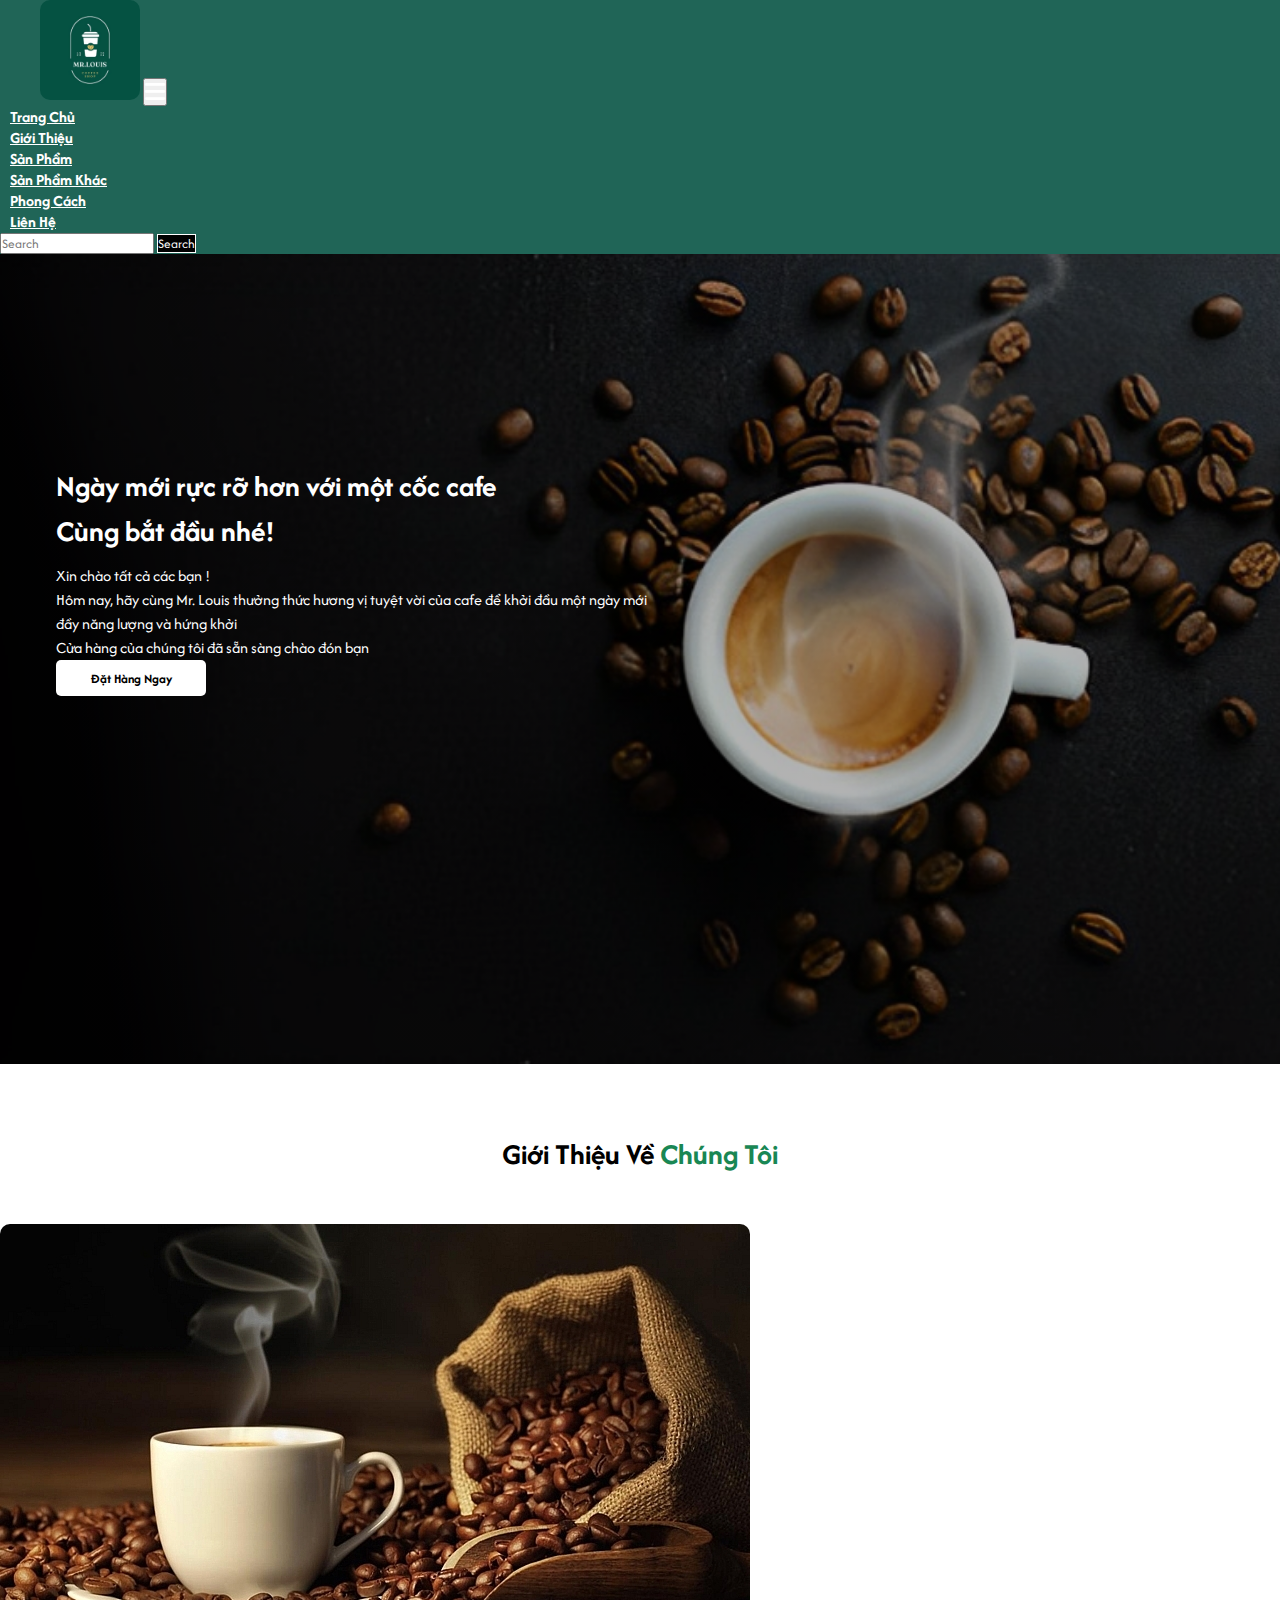
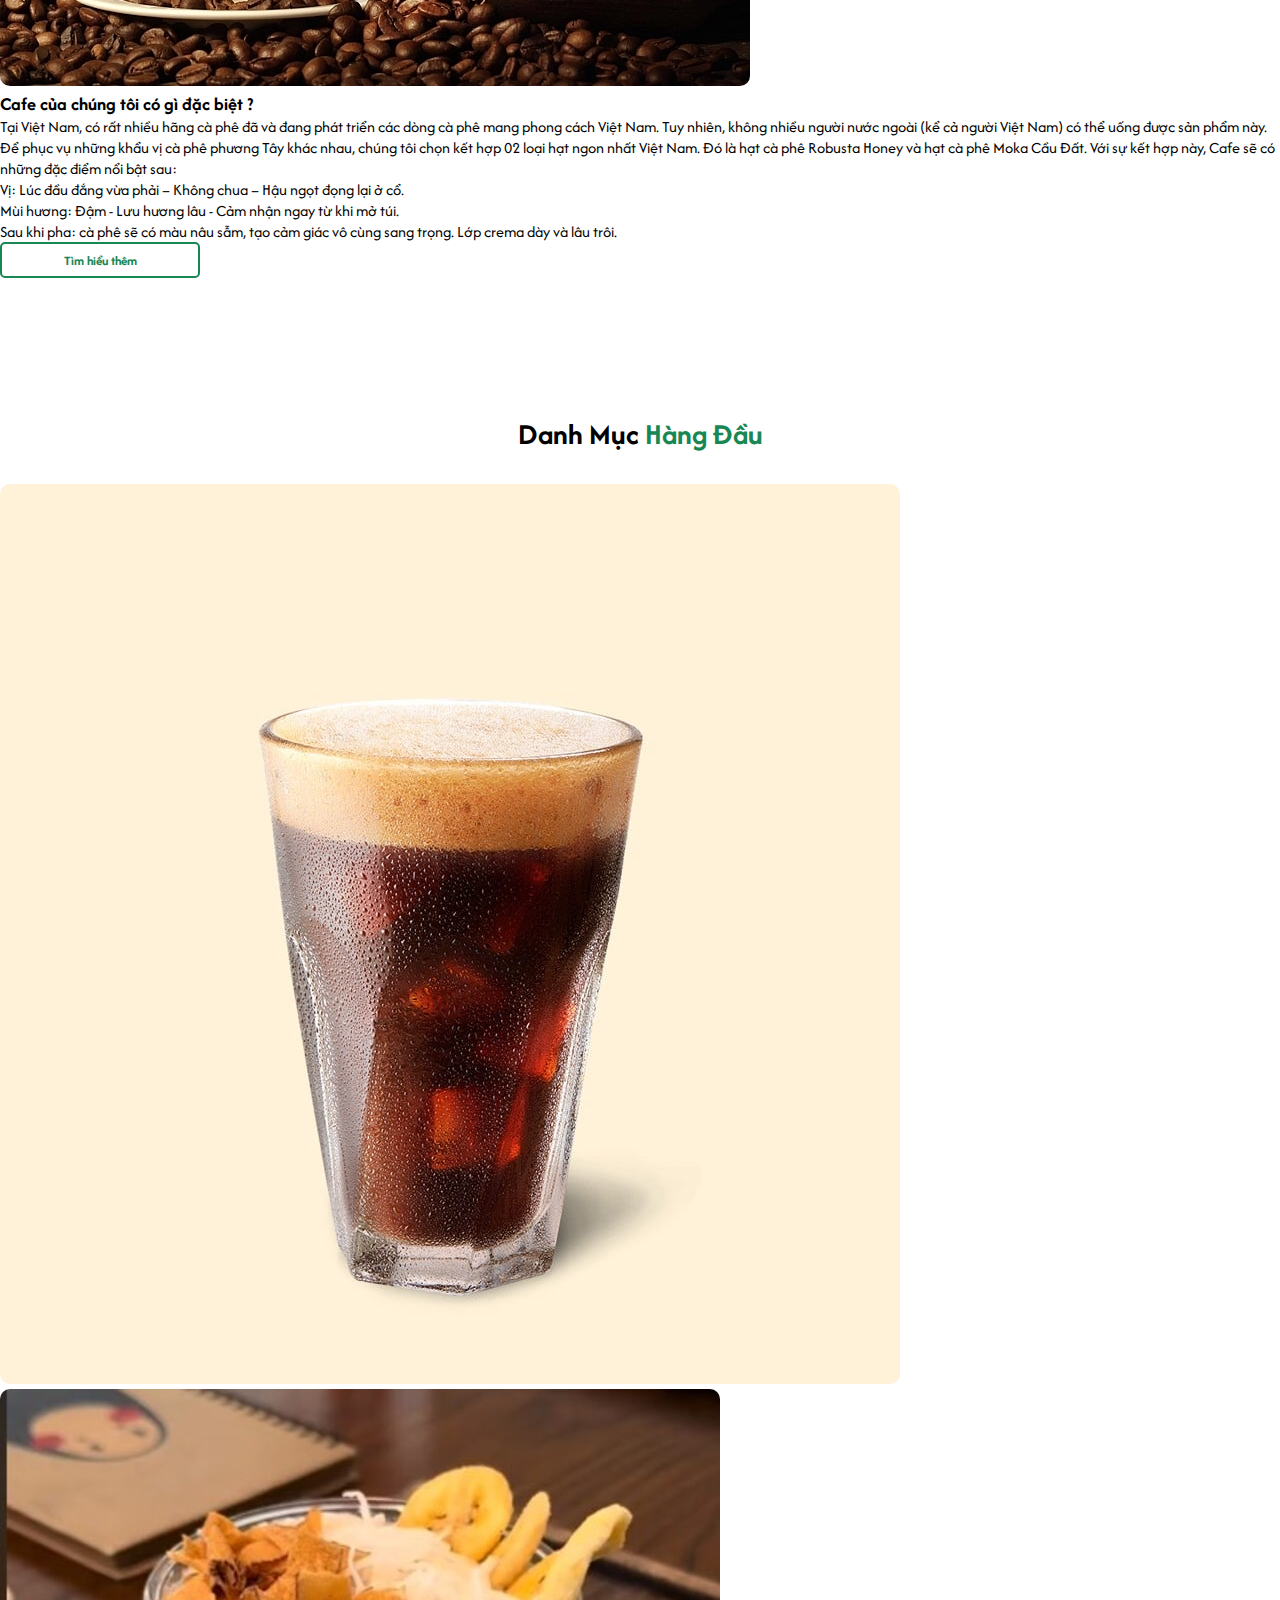
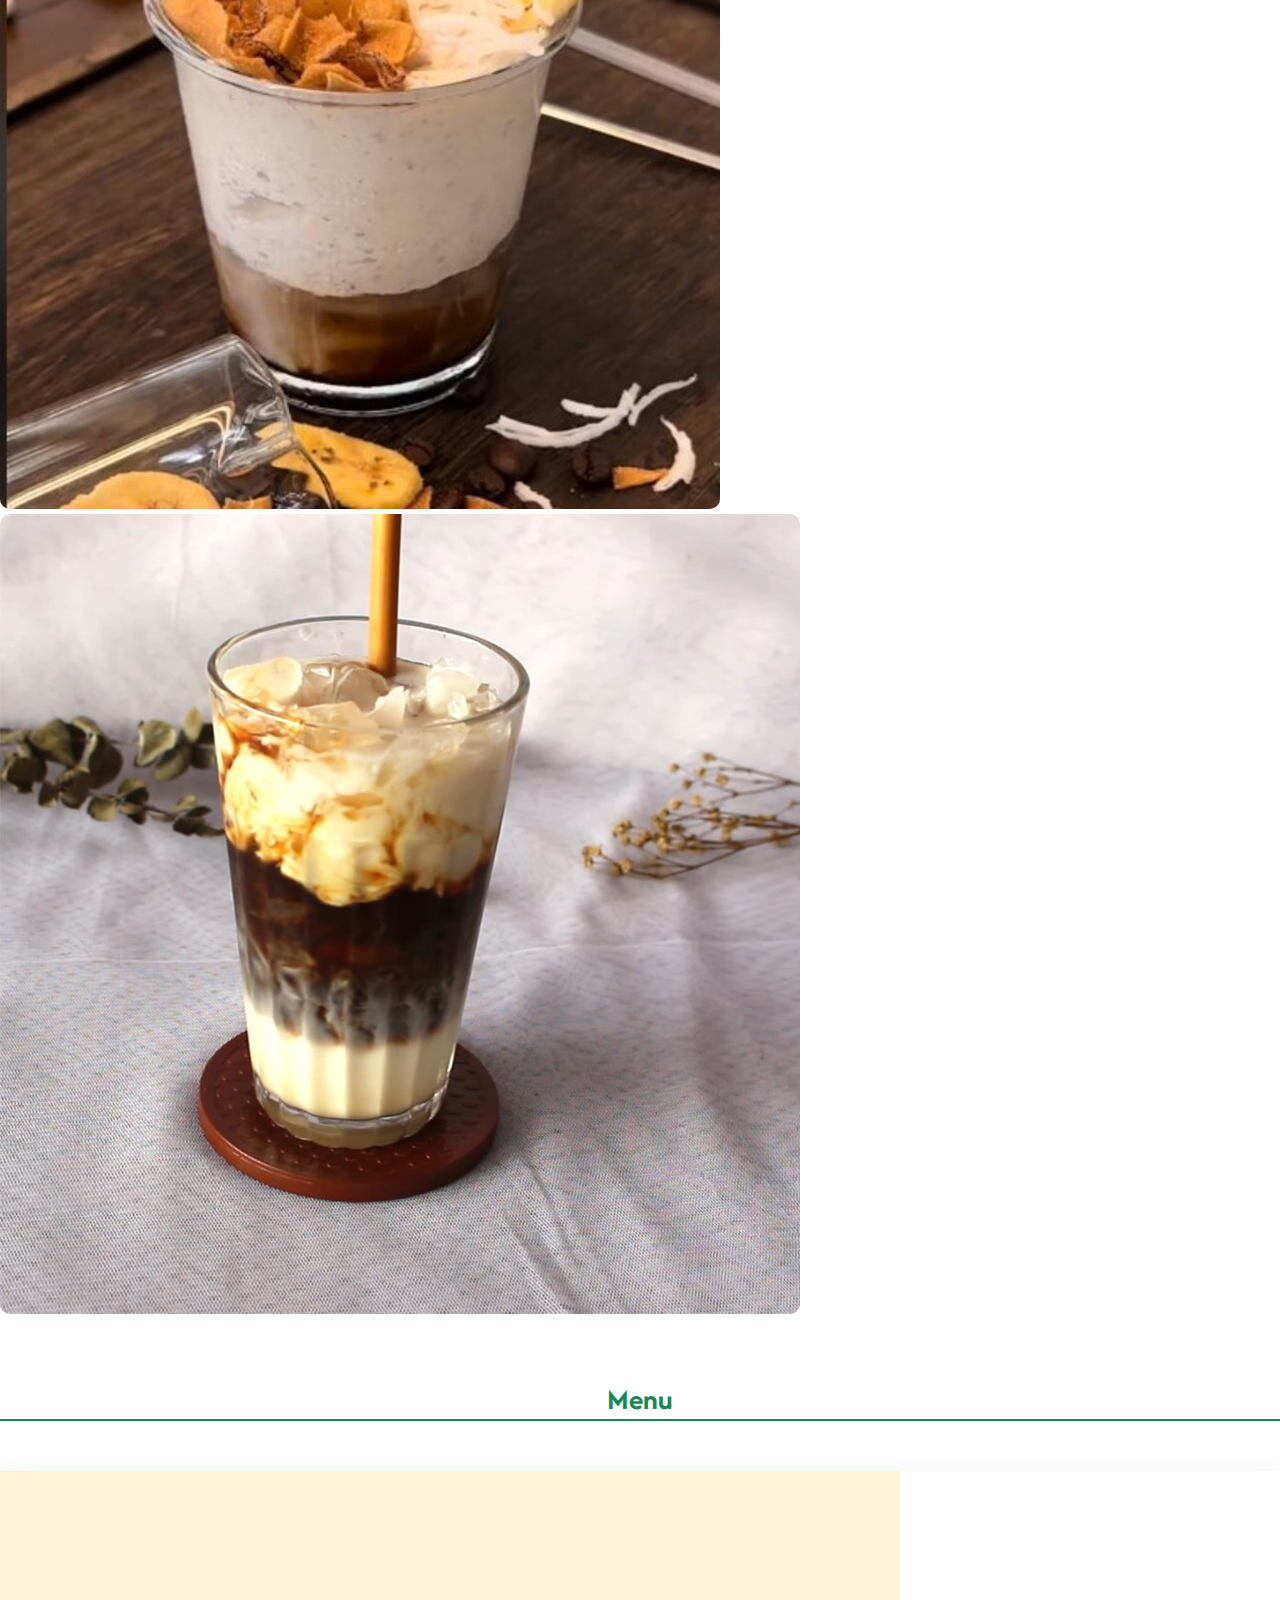
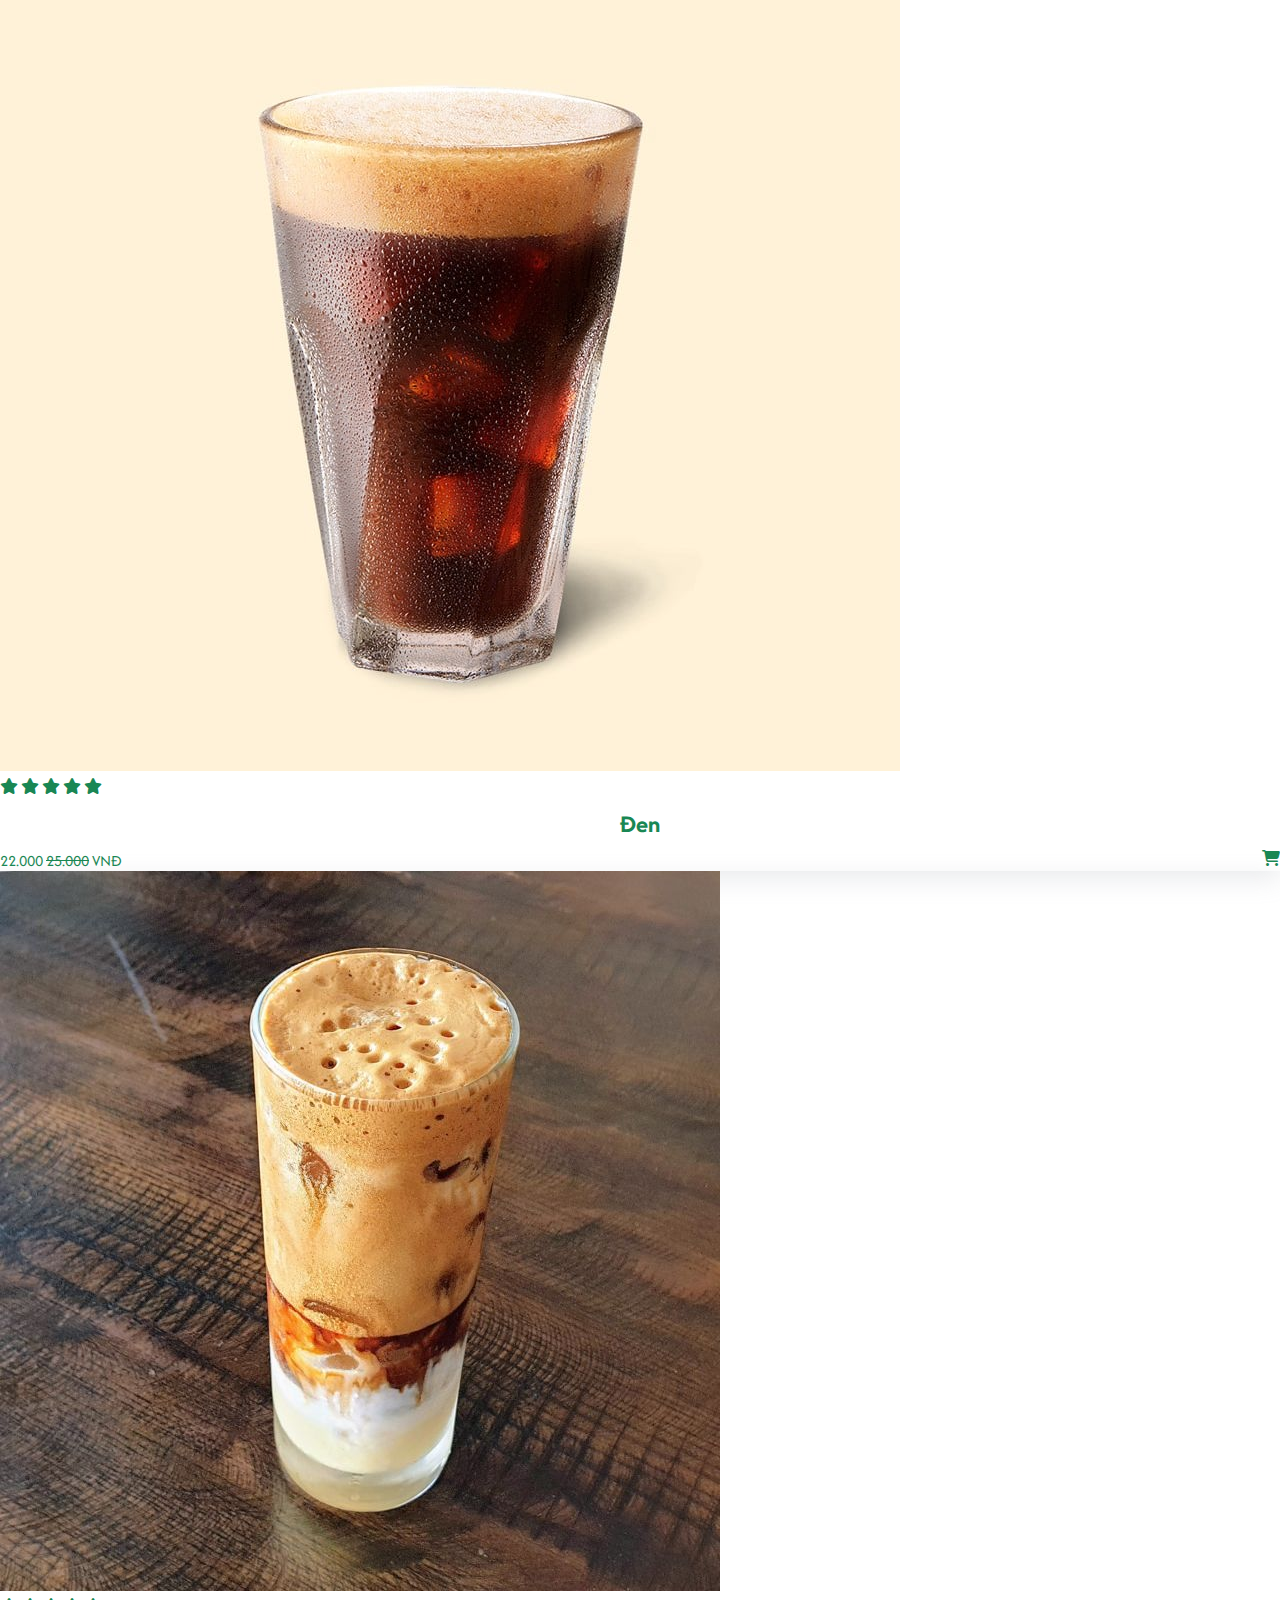
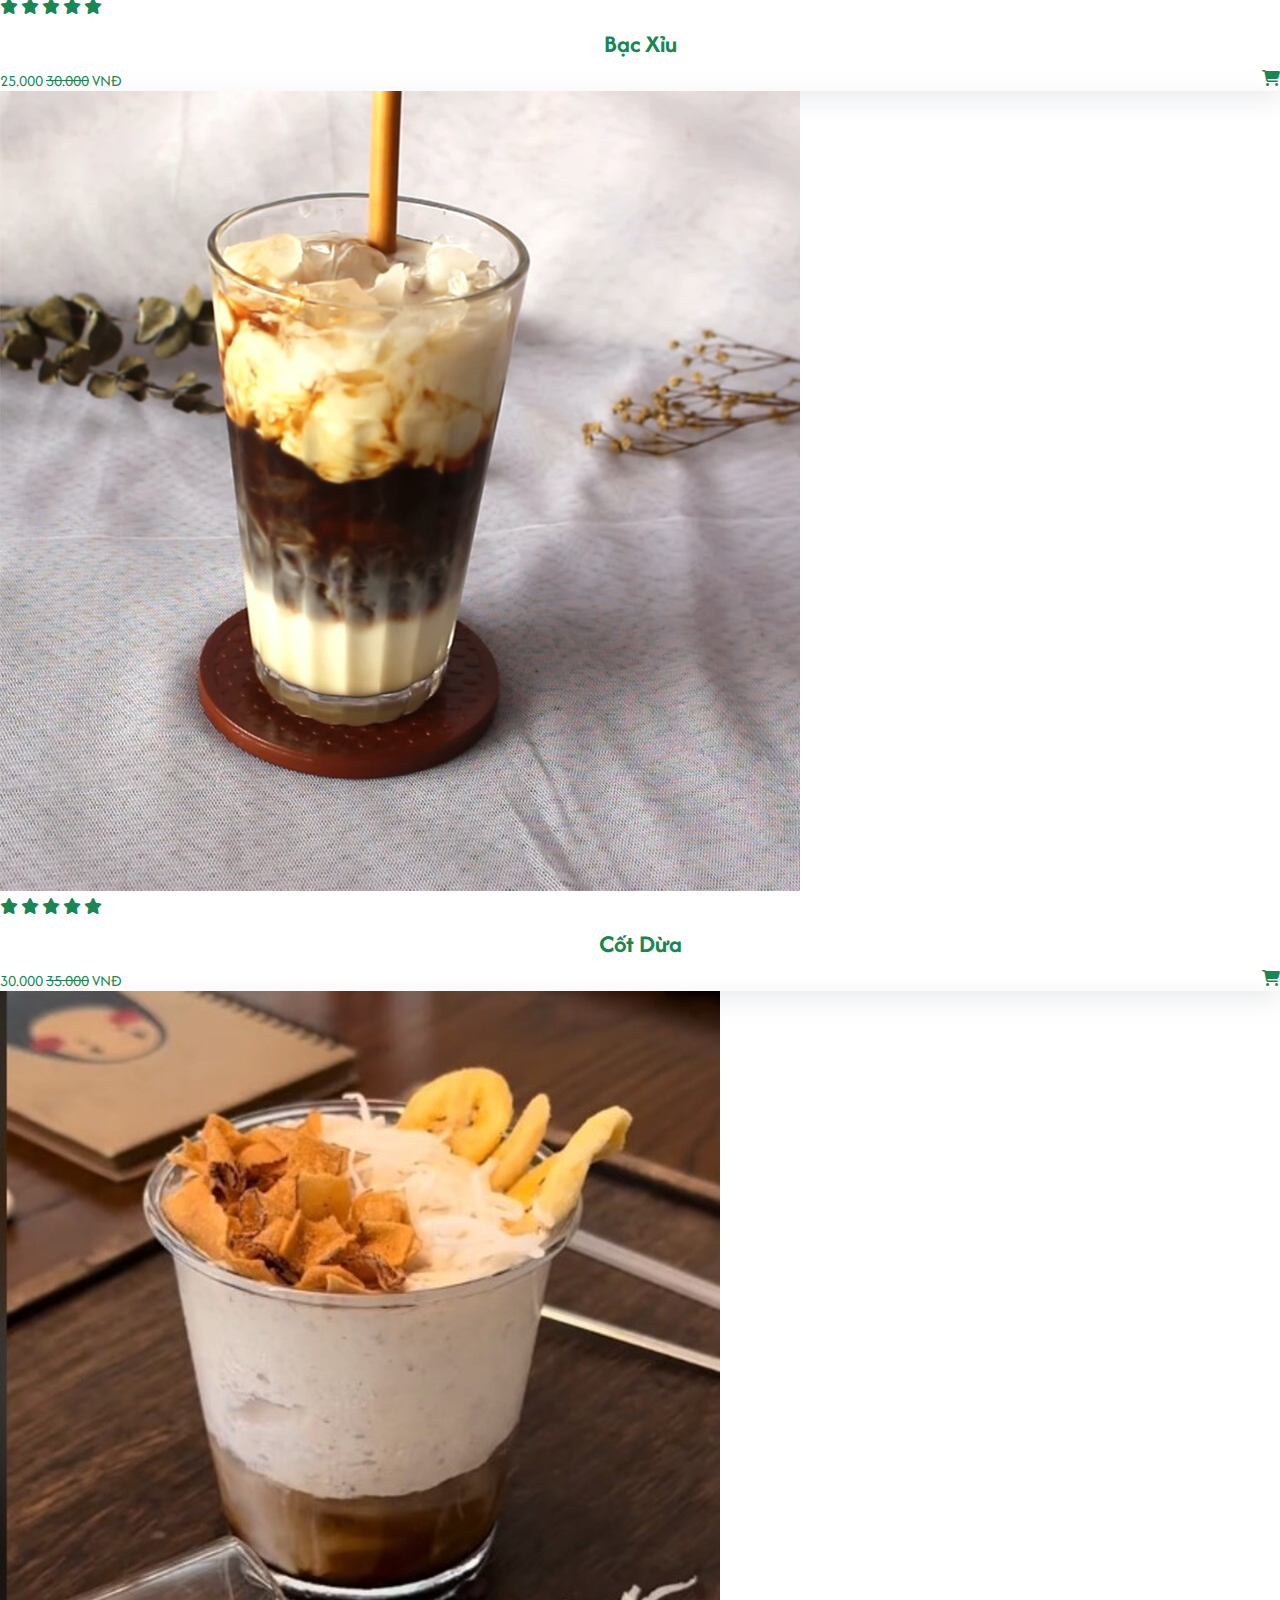
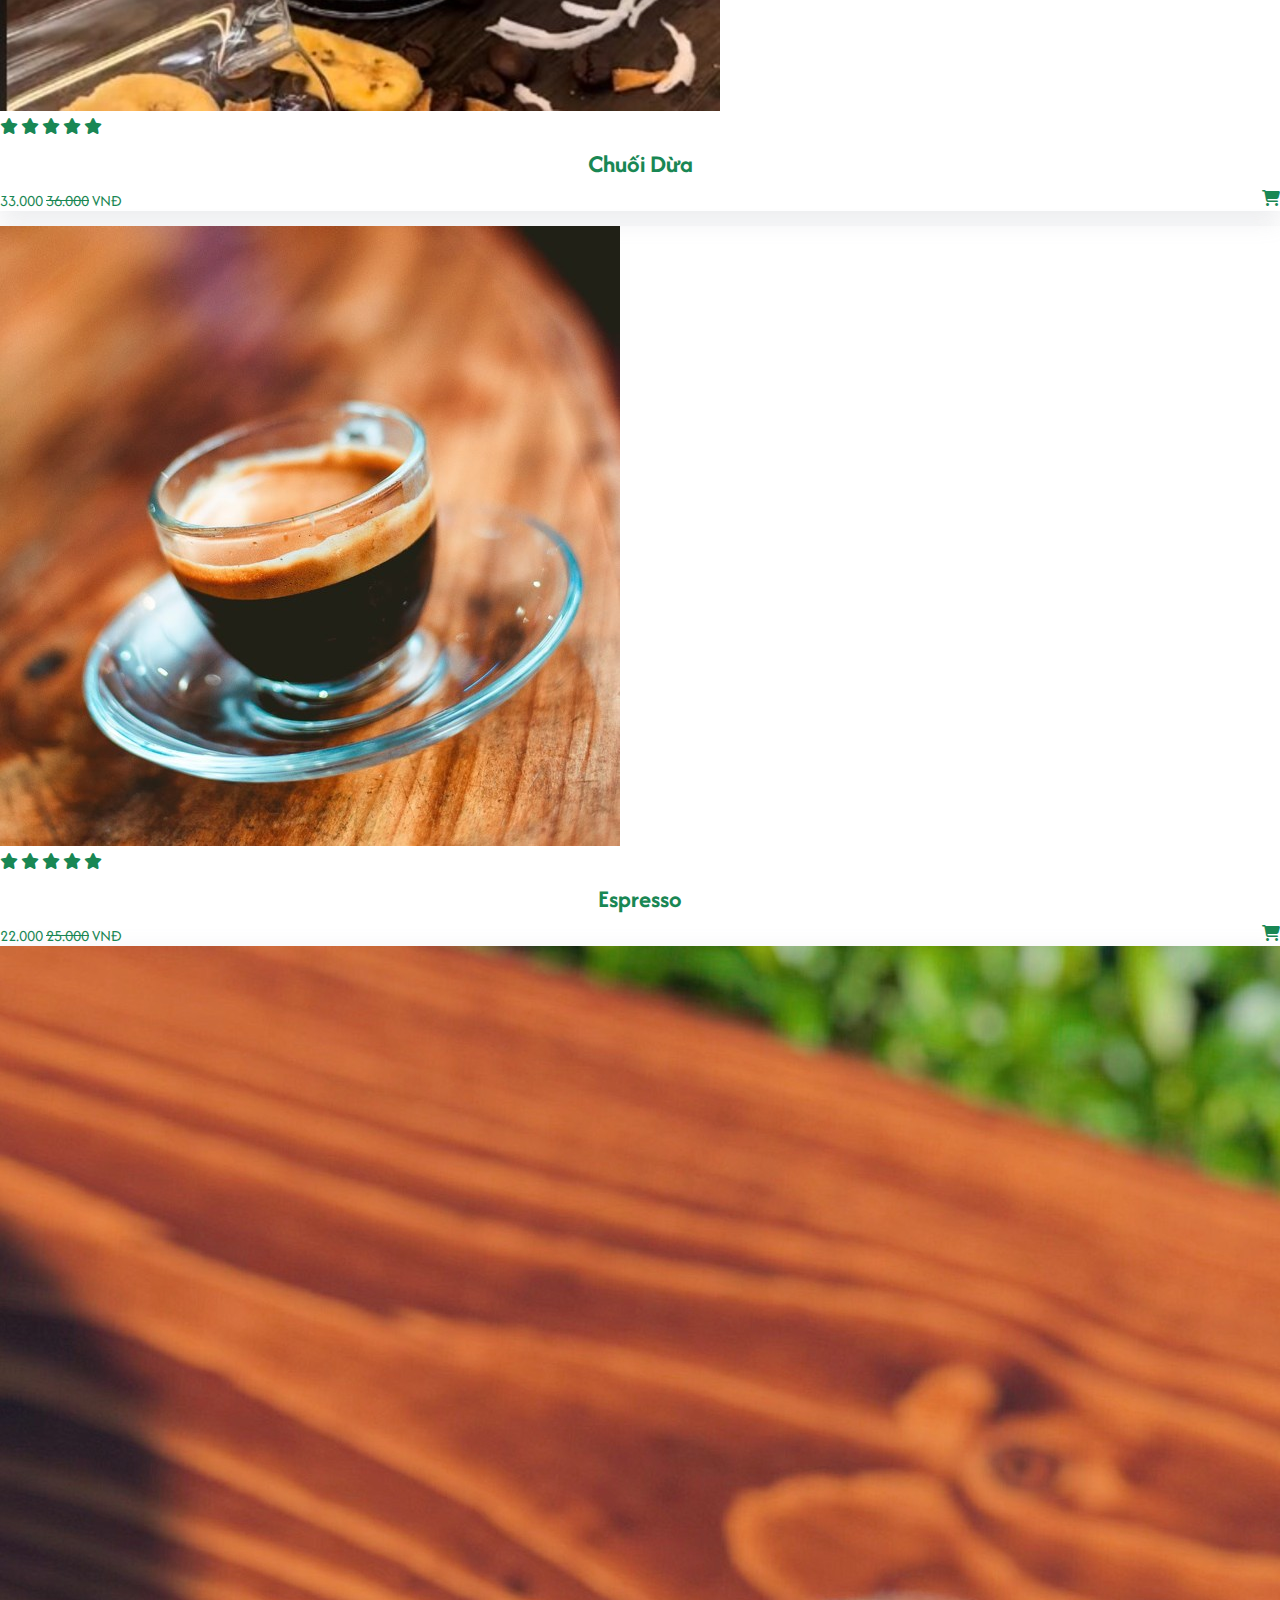
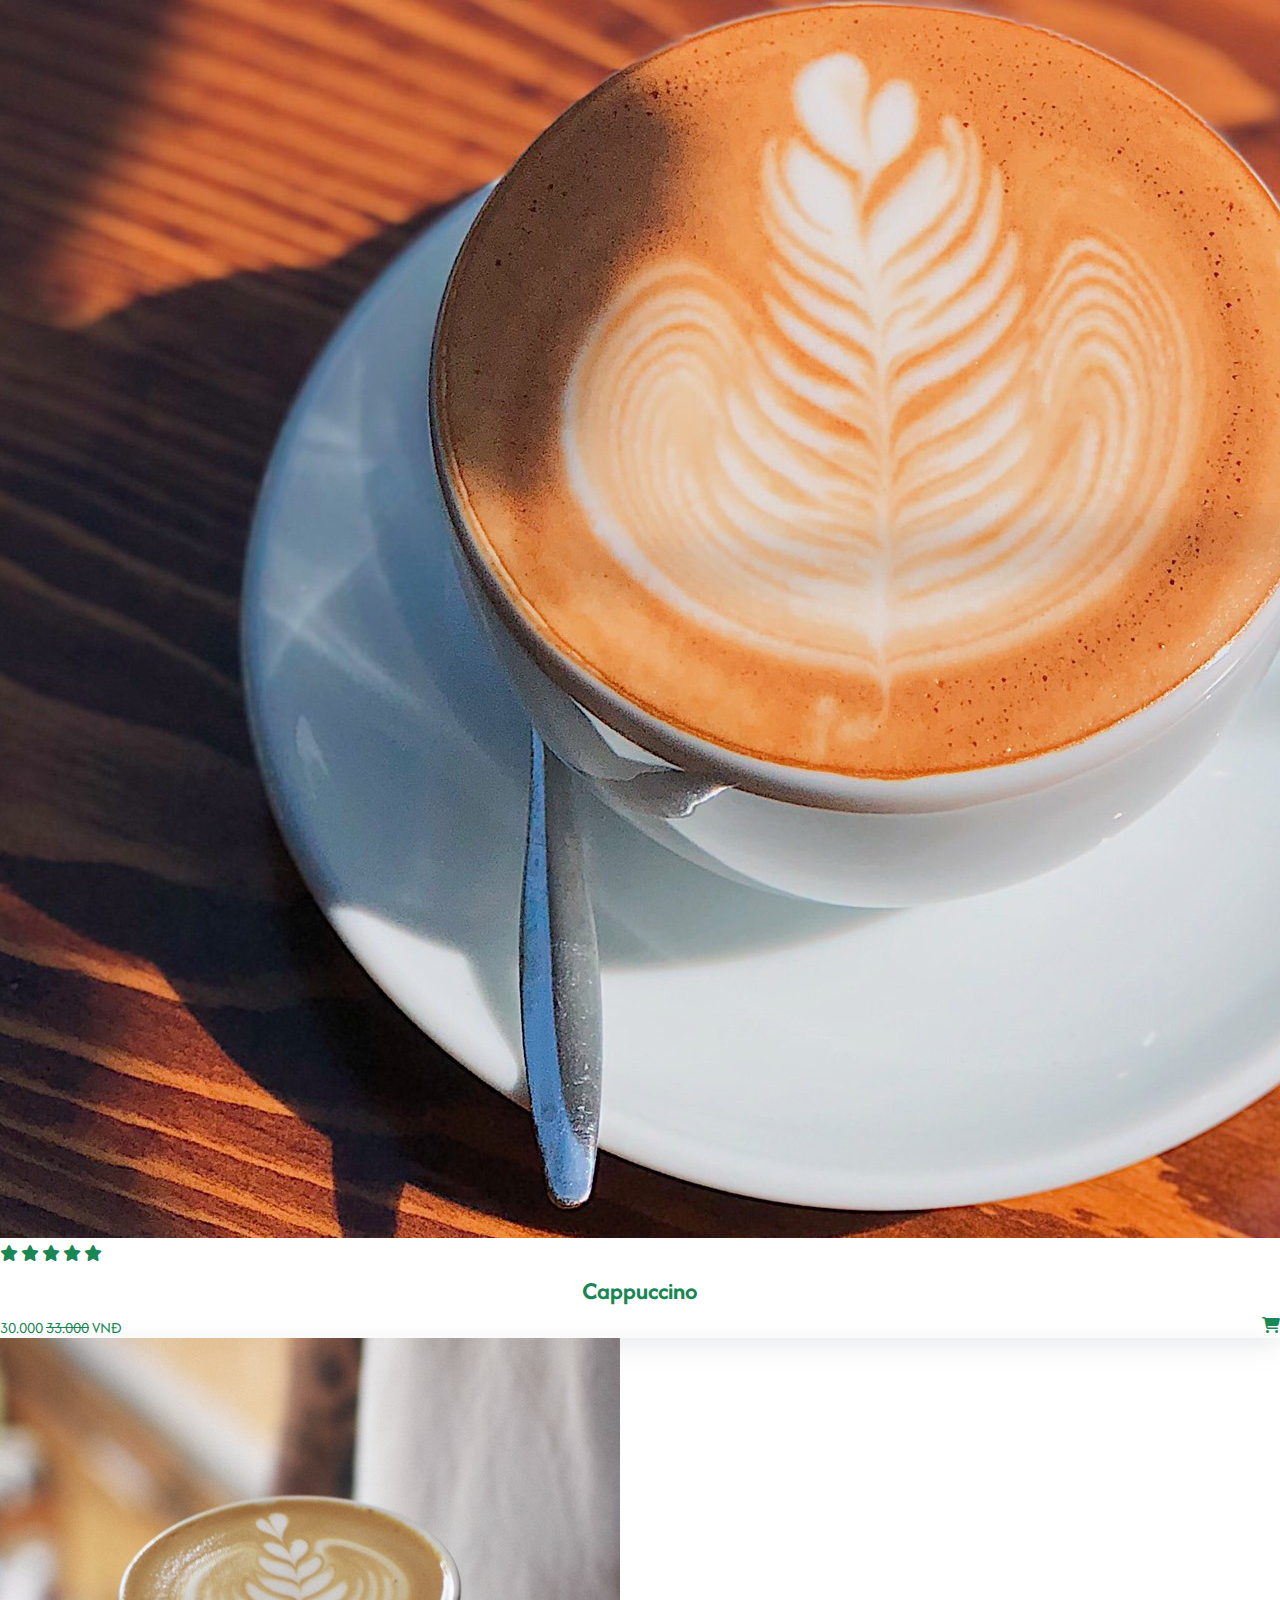
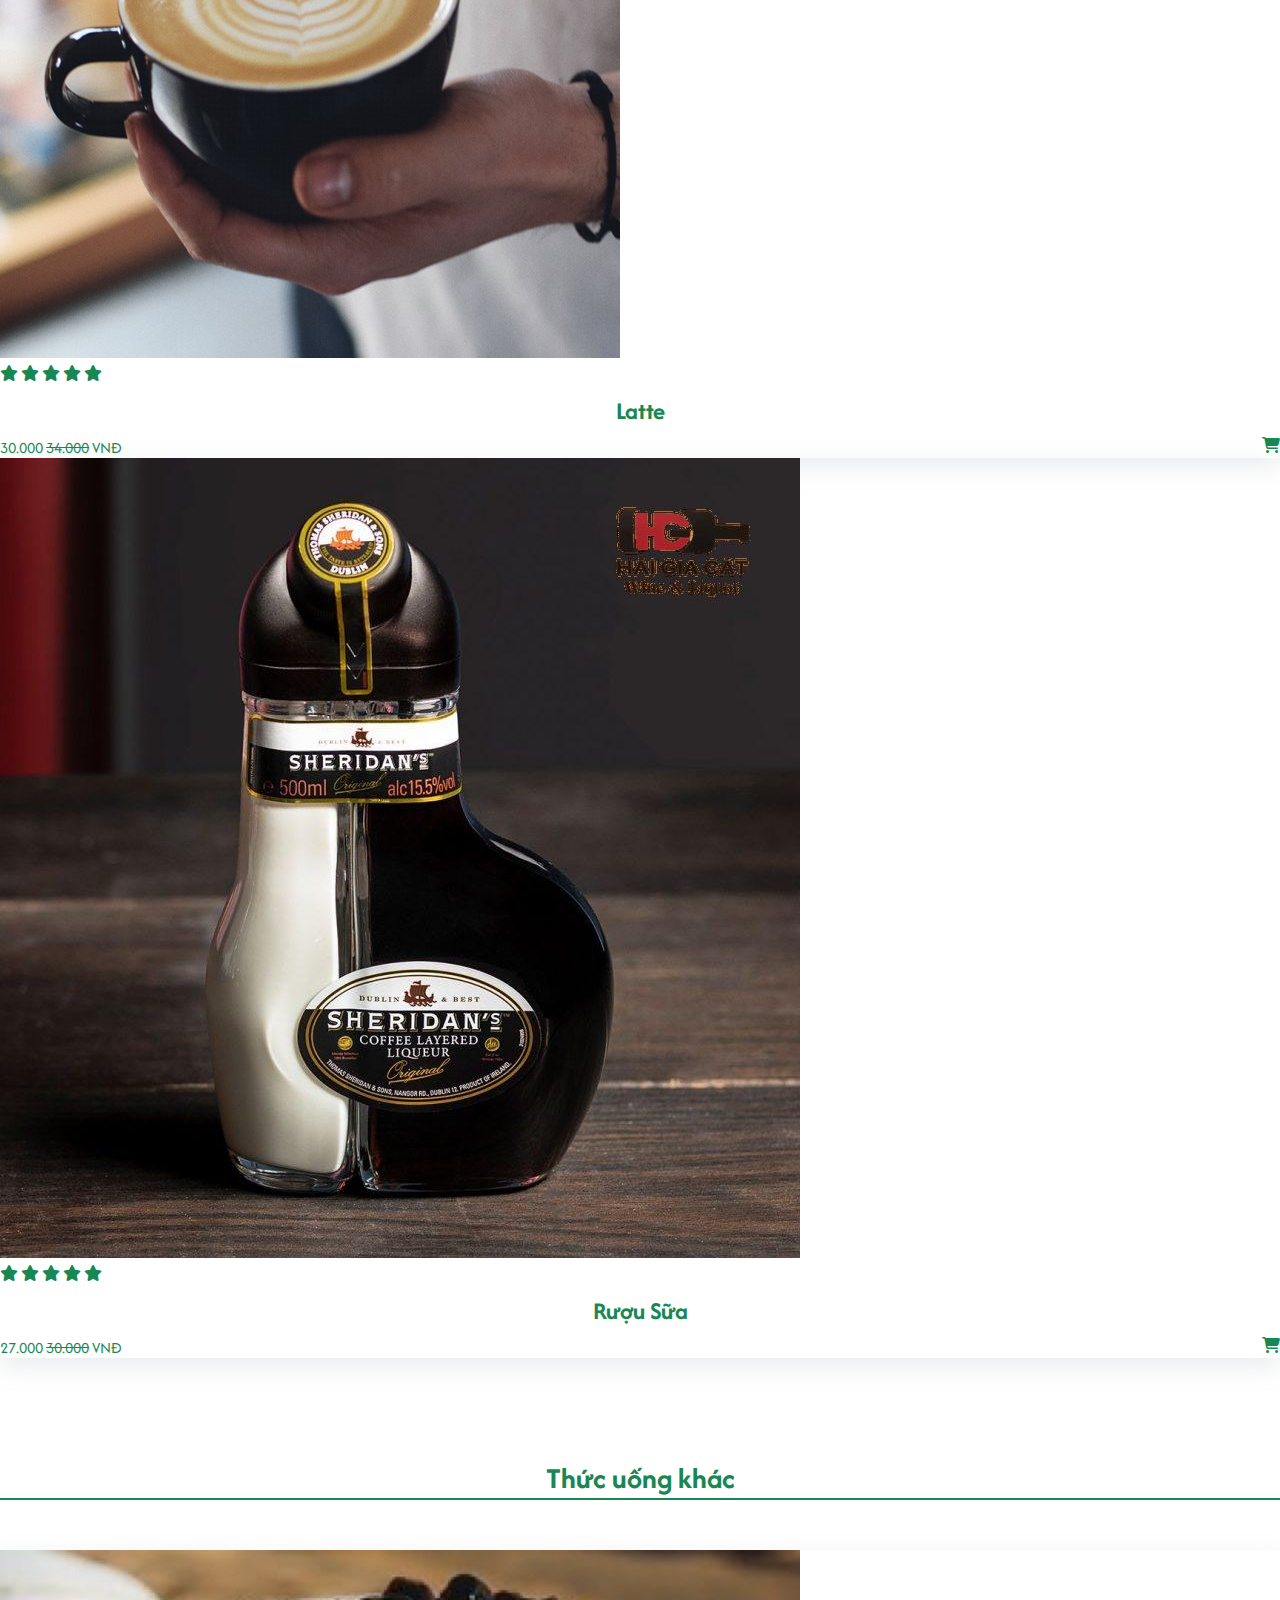
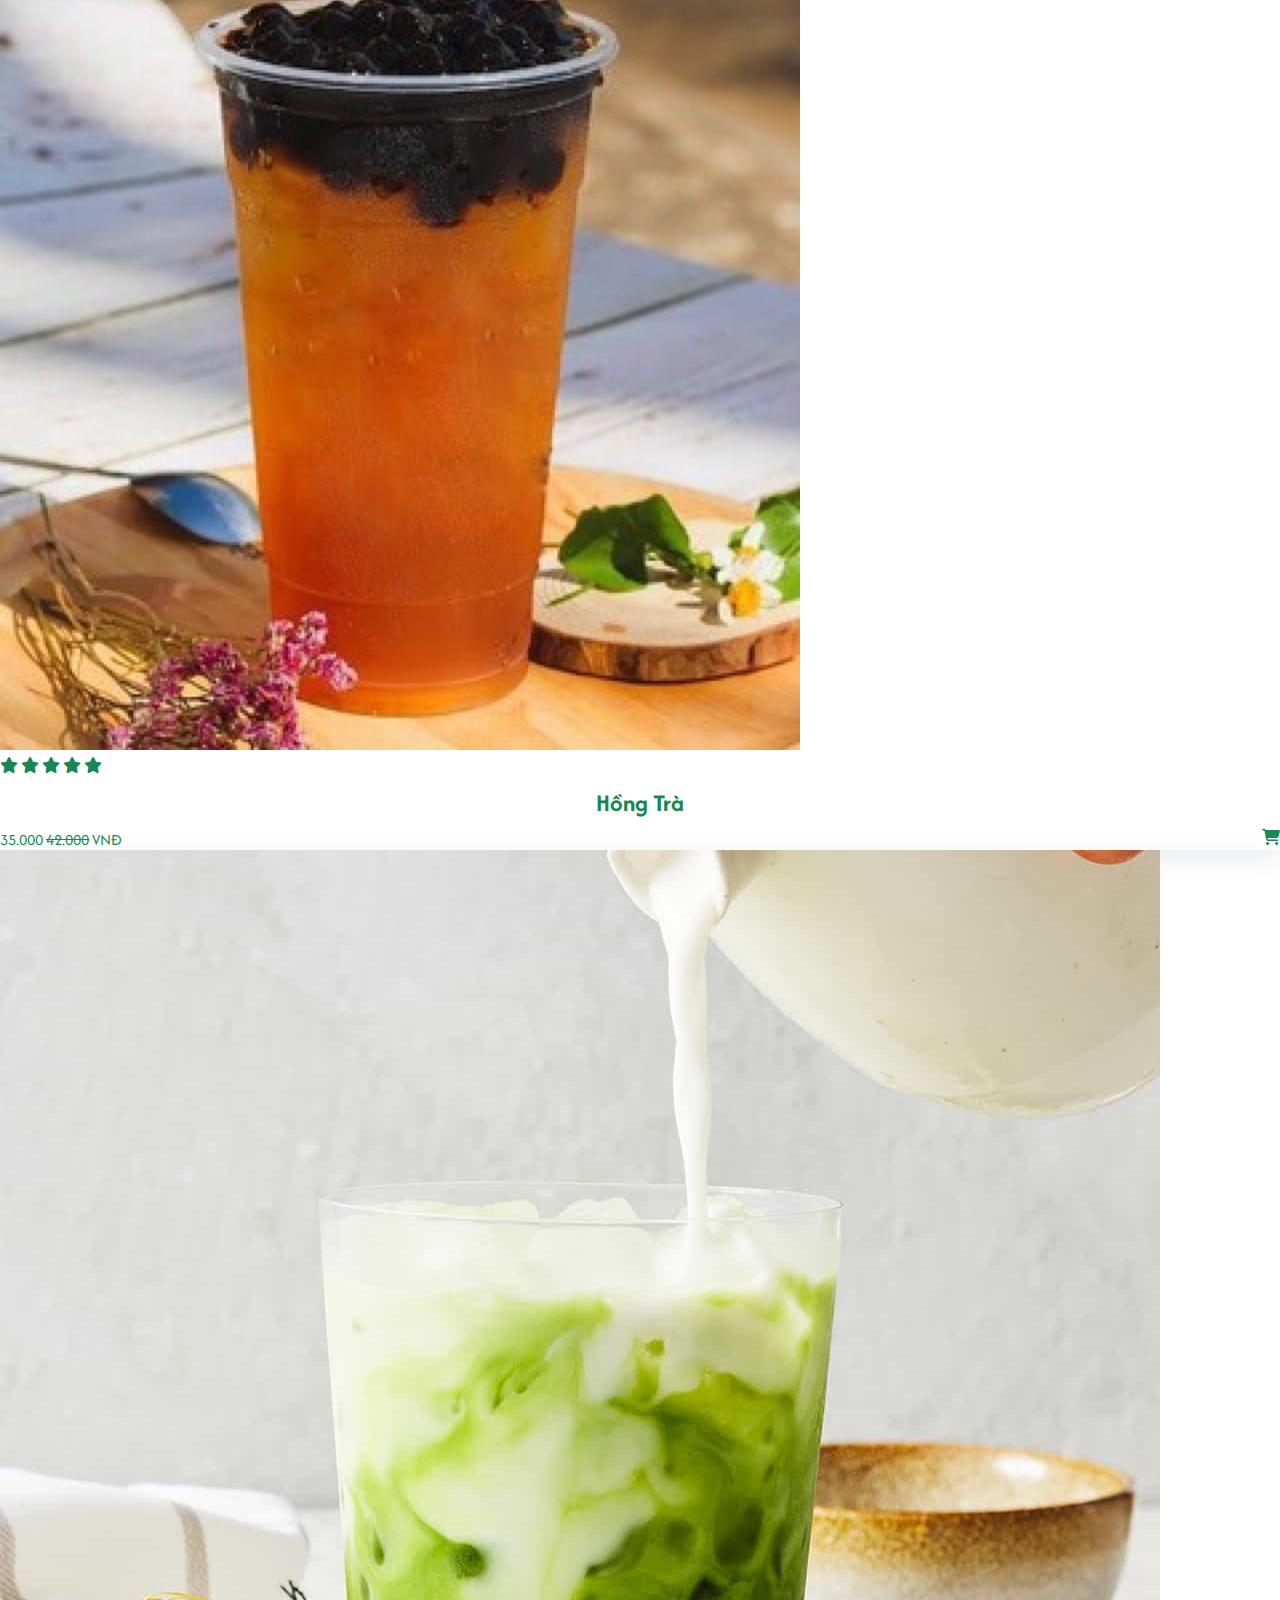
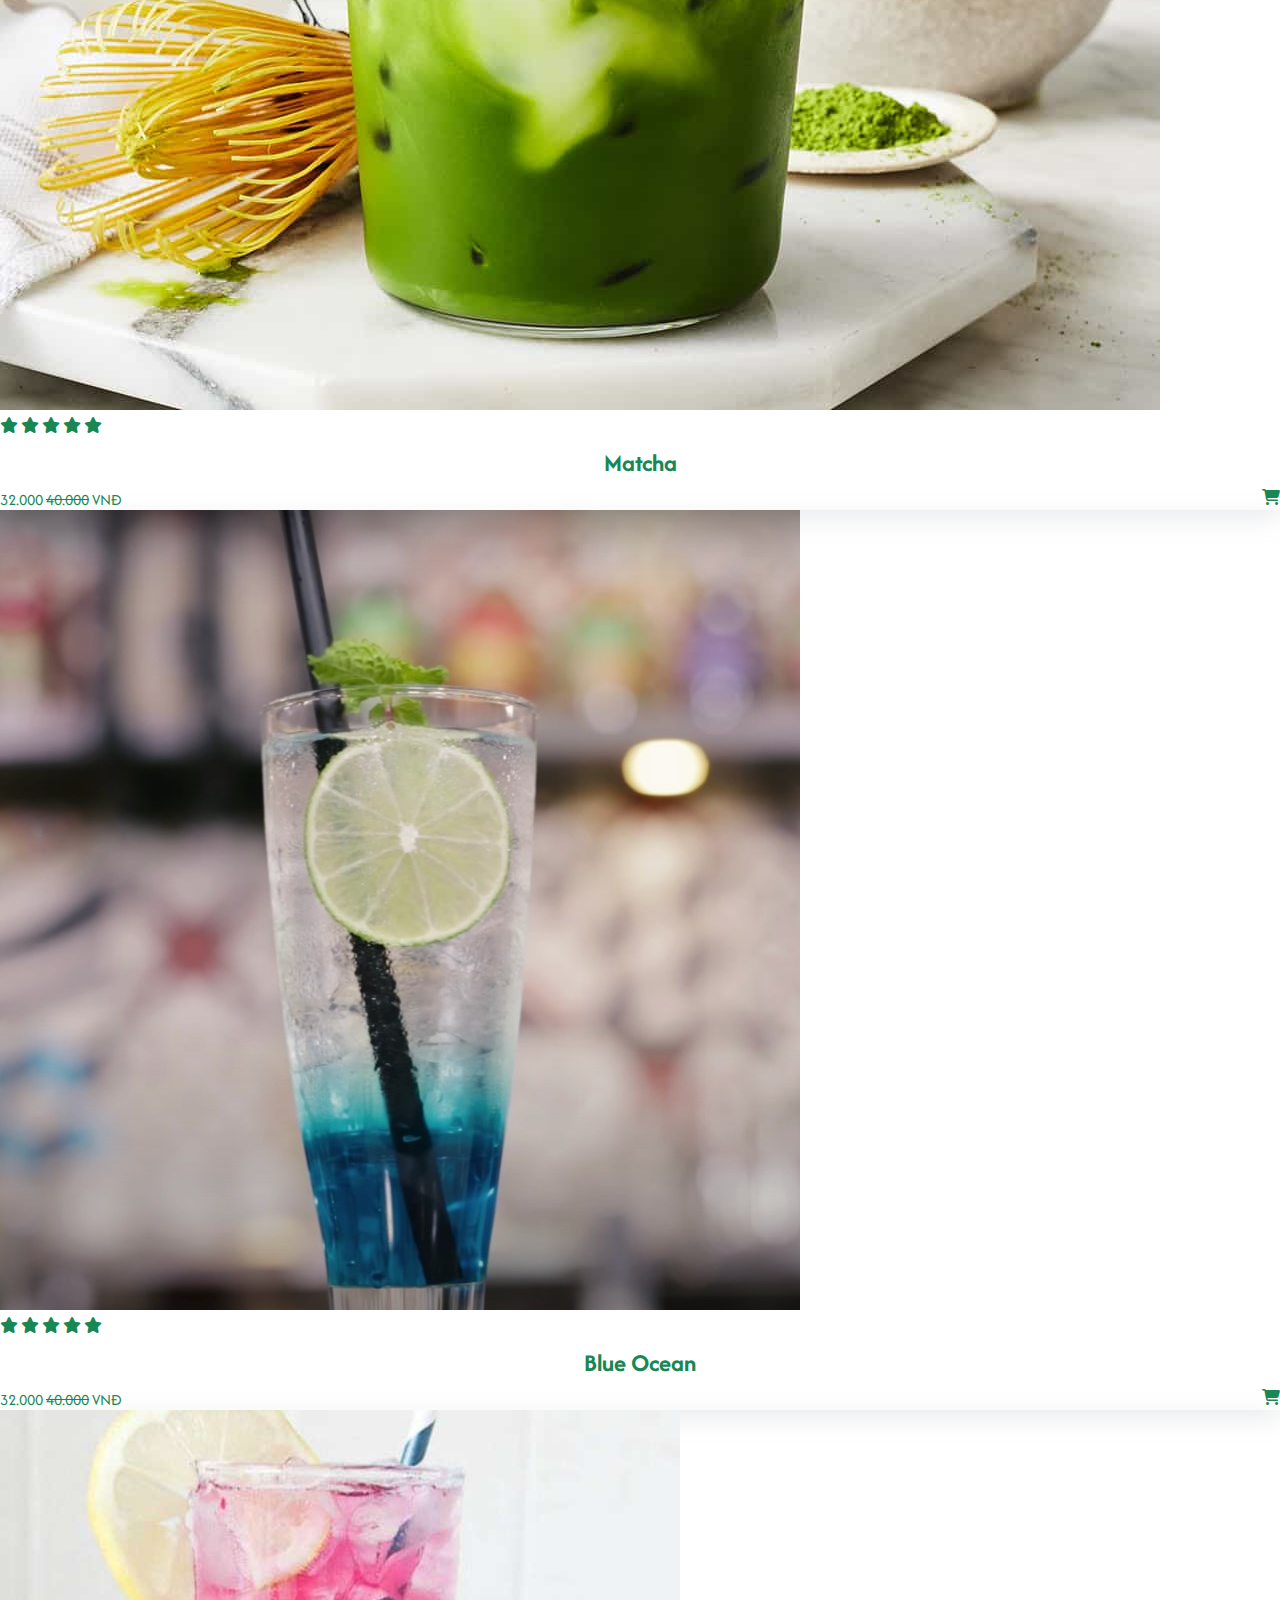
<file: index.html>
<!DOCTYPE html>
<html lang="en">
<head>
    <meta charset="UTF-8">
    <meta name="viewport" content="width=device-width, initial-scale=1.0">
    <title> Mr.Louis Shop</title>
    <link rel="stylesheet" href="style.css">
    <link href="https://cdn.jsdelivr.net/npm/bootstrap@5.0.2/dist/css/bootstrap.min.css" rel="stylesheet" integrity="sha384-EVSTQN3/azprG1Anm3QDgpJLIm9Nao0Yz1ztcQTwFspd3yD65VohhpuuCOmLASjC" crossorigin="anonymous">
    <link rel="preconnect" href="https://fonts.googleapis.com">
    <link rel="preconnect" href="https://fonts.googleapis.com">
    <link rel="preconnect" href="https://fonts.gstatic.com" crossorigin>
    <link href="https://fonts.googleapis.com/css2?family=Afacad&display=swap" rel="stylesheet">
    <link rel="stylesheet" href="https://cdnjs.cloudflare.com/ajax/libs/font-awesome/6.5.1/css/all.min.css">
</head>
<body>
    <div class="main">
        <nav class="navbar navbar-expand-lg" id="navbar">
            <div class="container-fluid">
              <a class="navbar-brand" href="#" id="logo"> <img src="/img/logo.jpg" alt=""></a>
              <button class="navbar-toggler" type="button" data-bs-toggle="collapse" data-bs-target="#navbarSupportedContent" aria-controls="navbarSupportedContent" aria-expanded="false" aria-label="Toggle navigation">
                <span> <i class="fa-solid fa-bars" style="font-size: 23px; color: #fff;"></i></span>
              </button>
              <div class="collapse navbar-collapse" id="navbarSupportedContent">
                <ul class="navbar-nav me-auto mb-2 mb-lg-0">
                  <li class="nav-item">
                    <a class="nav-link active" aria-current="page" href="#"> Trang Chủ </a>
                  </li>
                  <li class="nav-item">
                    <a class="nav-link" href="#about">Giới Thiệu</a>
                  </li>
                  <li class="nav-item">
                    <a class="nav-link" href="#menu"> Sản Phẩm  </a>
                  </li>
                  <li class="nav-item">
                    <a class="nav-link" href="#product"> Sản Phẩm Khác </a>
                  </li>
                  <li class="nav-item">
                    <a class="nav-link" href="#gallary"> Phong Cách </a>
                  </li>
                  <li class="nav-item">
                    <a class="nav-link" href="#contact">Liên Hệ</a>
                  </li>
                
                </ul>
                <form class="d-flex">
                  <input class="form-control me-2" type="search" placeholder="Search" aria-label="Search">
                  <button class="btn btn-outline-success" type="submit"> Search </button>
                </form>
              </div>
            </div>
          </nav>


    
        <section id="home">
            <div class="content">
                <h3> Ngày mới rực rỡ hơn với một cốc cafe <br> Cùng bắt đầu nhé!</h3>
                    <p>
                        Xin chào tất cả các bạn ! 
                        <br> Hôm nay, hãy cùng Mr. Louis thưởng thức hương vị tuyệt vời của cafe để khởi đầu một ngày mới đầy năng lượng và hứng khởi
                        <br> Cửa hàng của chúng tôi đã sẵn sàng chào đón bạn
                    </p>
                    <button id="btn">
                        Đặt Hàng Ngay 
                    </button>
            </div>
        </section>



        <section id="about">
          <div class="container">
            <div class="heading"> Giới Thiệu Về <span> Chúng Tôi </span> </div>
            <div class="row">
              <div class="col-md-6">
                <div class="card">
                  <img src="./img/cf-3.jpg" alt="">
                </div>
              </div>
              <div class="col-md-6">
                <h3> Cafe của chúng tôi có gì đặc biệt ? </h3>
                <p>  Tại Việt Nam, có rất nhiều hãng cà phê đã và đang phát triển các dòng cà phê mang phong cách Việt Nam. Tuy nhiên, không nhiều người nước ngoài (kể cả người Việt Nam) có thể uống được sản phẩm này.</p>
                <p> Để phục vụ những khẩu vị cà phê phương Tây khác nhau, chúng tôi chọn kết hợp 02 loại hạt ngon nhất Việt Nam. Đó là hạt cà phê Robusta Honey và hạt cà phê Moka Cầu Đất. Với sự kết hợp này, Cafe sẽ có những đặc điểm nổi bật sau:</p>
                <p> Vị: Lúc đầu đắng vừa phải – Không chua – Hậu ngọt đọng lại ở cổ.</p>
                <p> Mùi hương: Đậm - Lưu hương lâu - Cảm nhận ngay từ khi mở túi.</p>
                <p> Sau khi pha: cà phê sẽ có màu nâu sẫm, tạo cảm giác vô cùng sang trọng. Lớp crema dày và lâu trôi.</p>
                <button id="about-btn"> Tìm hiểu thêm </button>
              </div>
            </div>
          </div>
        </section>

        <section id="top-cards">
          <div class="heading2"> Danh Mục <span> Hàng Đầu </span></div>
          <div class="container">
            <div class="row">
              
              <div class="col-md-4 py-3 py-md-0">
                <div class="card">
                  <img src="./img/den.jpg" alt="">
                </div>
              </div>

              <div class="col-md-4 py-3 py-md-0">
                <div class="card">
                  <img src="./img/chuoidua.jpg" alt="">
                </div>
              </div>

              <div class="col-md-4 py-3 py-md-0">
                <div class="card">
                  <img src="./img/cotdua.jpg" alt="">
                </div>
              </div>


              </div>
            </div>
          </div>
        </section>


        <section id="menu">
          <div class="container">
            <div class="heading3"> Menu </div>
          </div>

          <div class="container" id="container2">
            <div class="row">
              <div class="col-md-3 py-3 py-md-0">
                <div class="card">
                  <img src="./img/den.jpg" alt="">
                  <div class="card-body">
                    <div class="star text-center">
                      <i class="fa fa-star" aria-hidden="true"></i>
                      <i class="fa fa-star" aria-hidden="true"></i>
                      <i class="fa fa-star" aria-hidden="true"></i>
                      <i class="fa fa-star" aria-hidden="true"></i>
                      <i class="fa fa-star" aria-hidden="true"></i>
                    </div>


                    <h3> Đen </h3>
                    <p> 22.000 <strike>25.000</strike> <span class="fa fa-shopping-cart" aria-hidden="true"></span> VNĐ </p>




                  </div>
                </div>
              </div>
              <div class="col-md-3 py-3 py-md-0">
                <div class="card">
                  <img src="./img/bacxiu.jpg" alt="">
                  <div class="card-body">
                    <div class="star text-center">
                      <i class="fa fa-star" aria-hidden="true"></i>
                      <i class="fa fa-star" aria-hidden="true"></i>
                      <i class="fa fa-star" aria-hidden="true"></i>
                      <i class="fa fa-star" aria-hidden="true"></i>
                      <i class="fa fa-star" aria-hidden="true"></i>
                    </div>


                    <h3> Bạc Xỉu </h3>
                    <p> 25.000 <strike>30.000</strike> <span class="fa fa-shopping-cart" aria-hidden="true"></span> VNĐ</p>




                  </div>
                </div>
              </div>

              <div class="col-md-3 py-3 py-md-0">
                <div class="card">
                  <img src="./img/cotdua.jpg" alt="">
                  <div class="card-body">
                    <div class="star text-center">
                      <i class="fa fa-star" aria-hidden="true"></i>
                      <i class="fa fa-star" aria-hidden="true"></i>
                      <i class="fa fa-star" aria-hidden="true"></i>
                      <i class="fa fa-star" aria-hidden="true"></i>
                      <i class="fa fa-star" aria-hidden="true"></i>
                    </div>


                    <h3> Cốt Dừa </h3>
                    <p> 30.000 <strike>35.000</strike><span class="fa fa-shopping-cart" aria-hidden="true"></span> VNĐ </p>




                  </div>
                </div>
              </div>

              <div class="col-md-3 py-3 py-md-0">
                <div class="card">
                  <img src="./img/chuoidua.jpg" alt="">
                  <div class="card-body">
                    <div class="star text-center">
                      <i class="fa fa-star" aria-hidden="true"></i>
                      <i class="fa fa-star" aria-hidden="true"></i>
                      <i class="fa fa-star" aria-hidden="true"></i>
                      <i class="fa fa-star" aria-hidden="true"></i>
                      <i class="fa fa-star" aria-hidden="true"></i>
                    </div>


                    <h3> Chuối Dừa </h3>
                    <p> 33.000 <strike>36.000</strike> <span class="fa fa-shopping-cart" aria-hidden="true"></span> VNĐ </p>




                  </div>
                </div>
              </div>

          


            </div>

            <div class="row" style="margin-top: 15px;">
              <div class="col-md-3 py-3 py-md-0">
                <div class="card">
                  <img src="./img/esp.jpg" alt="">
                  <div class="card-body">
                    <div class="star text-center">
                      <i class="fa fa-star" aria-hidden="true"></i>
                      <i class="fa fa-star" aria-hidden="true"></i>
                      <i class="fa fa-star" aria-hidden="true"></i>
                      <i class="fa fa-star" aria-hidden="true"></i>
                      <i class="fa fa-star" aria-hidden="true"></i>
                    </div>


                    <h3> Espresso </h3>
                    <p> 22.000 <strike>25.000</strike> <span class="fa fa-shopping-cart" aria-hidden="true"></span> VNĐ </p>




                  </div>
                </div>
              </div>

              <div class="col-md-3 py-3 py-md-0">
                <div class="card">
                  <img src="./img/cp.jpg" alt="">
                  <div class="card-body">
                    <div class="star text-center">
                      <i class="fa fa-star" aria-hidden="true"></i>
                      <i class="fa fa-star" aria-hidden="true"></i>
                      <i class="fa fa-star" aria-hidden="true"></i>
                      <i class="fa fa-star" aria-hidden="true"></i>
                      <i class="fa fa-star" aria-hidden="true"></i>
                    </div>


                    <h3> Cappuccino </h3>
                    <p> 30.000 <strike>33.000</strike> <span class="fa fa-shopping-cart" aria-hidden="true"></span> VNĐ </p>




                  </div>
                </div>
              </div>

              <div class="col-md-3 py-3 py-md-0">
                <div class="card">
                  <img src="./img/ltt.jpg" alt="">
                  <div class="card-body">
                    <div class="star text-center">
                      <i class="fa fa-star" aria-hidden="true"></i>
                      <i class="fa fa-star" aria-hidden="true"></i>
                      <i class="fa fa-star" aria-hidden="true"></i>
                      <i class="fa fa-star" aria-hidden="true"></i>
                      <i class="fa fa-star" aria-hidden="true"></i>
                    </div>


                    <h3> Latte </h3>
                    <p> 30.000 <strike>34.000</strike>  <span class="fa fa-shopping-cart" aria-hidden="true"></span> VNĐ </p>




                  </div>
                </div>
              </div>


              <div class="col-md-3 py-3 py-md-0">
                <div class="card">
                  <img src="./img/ruousua.jpg" alt="">
                  <div class="card-body">
                    <div class="star text-center">
                      <i class="fa fa-star" aria-hidden="true"></i>
                      <i class="fa fa-star" aria-hidden="true"></i>
                      <i class="fa fa-star" aria-hidden="true"></i>
                      <i class="fa fa-star" aria-hidden="true"></i>
                      <i class="fa fa-star" aria-hidden="true"></i>
                    </div>


                    <h3> Rượu Sữa </h3>
                    <p> 27.000 <strike>30.000</strike> <span class="fa fa-shopping-cart" aria-hidden="true"></span>VNĐ</p>




                  </div>
                </div>
              </div>

          


            </div>
          
          </div>
        </section>


        <section id="product">
          <div class="container">
            <div class="heading4"> Thức uống khác </div>
          </div>

          <div class="container" id="container3">
            <div class="row">
              <div class="col-md-3 py-3 py-3">
                <div class="card">
                  <img src="./img/hongtra.jpg" alt="">
                  <div class="card-body">
                    <div class="star text-center">
                      <i class="fa fa-star" aria-hidden="true"></i>
                      <i class="fa fa-star" aria-hidden="true"></i>
                      <i class="fa fa-star" aria-hidden="true"></i>
                      <i class="fa fa-star" aria-hidden="true"></i>
                      <i class="fa fa-star" aria-hidden="true"></i>
                    </div>


                    <h3> Hồng Trà </h3>
                    <p> 35.000 <strike>42.000</strike> VNĐ <span class="fa fa-shopping-cart" aria-hidden="true"></span></p>




                  </div>
                </div>
              </div>
              <div class="col-md-3 py-3 py-3">
                <div class="card">
                  <img src="./img/matcha.jpg" alt="">
                  <div class="card-body">
                    <div class="star text-center">
                      <i class="fa fa-star" aria-hidden="true"></i>
                      <i class="fa fa-star" aria-hidden="true"></i>
                      <i class="fa fa-star" aria-hidden="true"></i>
                      <i class="fa fa-star" aria-hidden="true"></i>
                      <i class="fa fa-star" aria-hidden="true"></i>
                    </div>


                    <h3> Matcha </h3>
                    <p> 32.000 <strike>40.000</strike> VNĐ <span class="fa fa-shopping-cart" aria-hidden="true"></span></p>




                  </div>
                </div>
              </div>

              <div class="col-md-3 py-3 py-3">
                <div class="card">
                  <img src="./img/blue.jpg" alt="">
                  <div class="card-body">
                    <div class="star text-center">
                      <i class="fa fa-star" aria-hidden="true"></i>
                      <i class="fa fa-star" aria-hidden="true"></i>
                      <i class="fa fa-star" aria-hidden="true"></i>
                      <i class="fa fa-star" aria-hidden="true"></i>
                      <i class="fa fa-star" aria-hidden="true"></i>
                    </div>


                    <h3> Blue Ocean </h3>
                    <p> 32.000 <strike>40.000</strike> VNĐ <span class="fa fa-shopping-cart" aria-hidden="true"></span></p>




                  </div>
                </div>
              </div>

              <div class="col-md-3 py-3 py-3">
                <div class="card">
                  <img src="./img/vietquat.jpg " alt="">
                  <div class="card-body">
                    <div class="star text-center">
                      <i class="fa fa-star" aria-hidden="true"></i>
                      <i class="fa fa-star" aria-hidden="true"></i>
                      <i class="fa fa-star" aria-hidden="true"></i>
                      <i class="fa fa-star" aria-hidden="true"></i>
                      <i class="fa fa-star" aria-hidden="true"></i>
                    </div>


                    <h3> Việt Quất </h3>
                    <p> 36.000 <strike>45.000</strike> VNĐ <span class="fa fa-shopping-cart" aria-hidden="true"></span></p>




                  </div>
                </div>
              </div>

          


            </div>

        </section>



        


        <section id="contact">
          <div class="container">
            <div class="row">
              <div class="col-md-7">
                <div class="heading6"> Kết Nối <span> Với Tôi </span></div>
                <p> Kết nối với Trần Hữu Lợi (Mr.Louis) tại đây </p>
                <input type="text" class="form-control" placeholder="Họ và tên" aria-label=" default input example"> <br>
                <input type="email" class="form-control" placeholder="Email" aria-label=" default input example"> <br>
                <input type="number" class="form-control" placeholder="Điện Thoại" aria-label=" default input example"> <br>
                <button id="contact-btn"> Gửi thông tin </button>
              </div>
              <div class="col-md-5" id="col">
                <h1> Thông Tin </h1>
                <p><i class="fa-solid fa-envelope"></i> <a href="mailto:tranhuuloi200510@gmail.com">tranhuuloi200510@gmail.com </a></p>
                <p><i class="fa-solid fa-phone"></i> <a href="tel:+84396696053"> 039 6696 053 </a></p>
                <p><i class="fa-solid fa-location-dot"></i><a href="https://maps.app.goo.gl/xkHb13WGCmzrSS739">Hồ Chí Minh , Việt Nam </a> </p>
                <p> Thông tin địa chỉ ở cụ thể tôi xin phép không chia sẻ lên. Xin lỗi vì sự bất tiện này </p>
              </div>
            </div>
          </div>
        </section>



        <footer id="footer">
          <div class="footer-logo text-center"> <img src="/img/logo.jpg" alt=""></div>
          <div class="socail-links text-center">
            <a href="https://www.facebook.com/TranHuuLoi.net"><i class="fa-brands fa-facebook"></i></a>
            <a href="https://www.instagram.com/loimusic2022/"><i class="fa-brands fa-instagram"></i></a>
            <a href="https://www.tiktok.com/@kyotakass1"><i class="fa-brands fa-tiktok"></i></a>
          </div>

          <div class="credits text-center">
            Dseigned By <a href="#"> Trần Hữu Lợi </a>
          </div>

          <div class="copyright text-center">
            &copy; Copyright <span> Mr.Louis </span> 

          </div>
        
        
        
        </footer>



        

          


          


        
    
    
    
    
    
    
    
    
    </div>

    <script src="https://cdn.jsdelivr.net/npm/bootstrap@5.0.2/dist/js/bootstrap.bundle.min.js" integrity="sha384-MrcW6ZMFYlzcLA8Nl+NtUVF0sA7MsXsP1UyJoMp4YLEuNSfAP+JcXn/tWtIaxVXM" crossorigin="anonymous"></script>
</body>
</html>
</file>
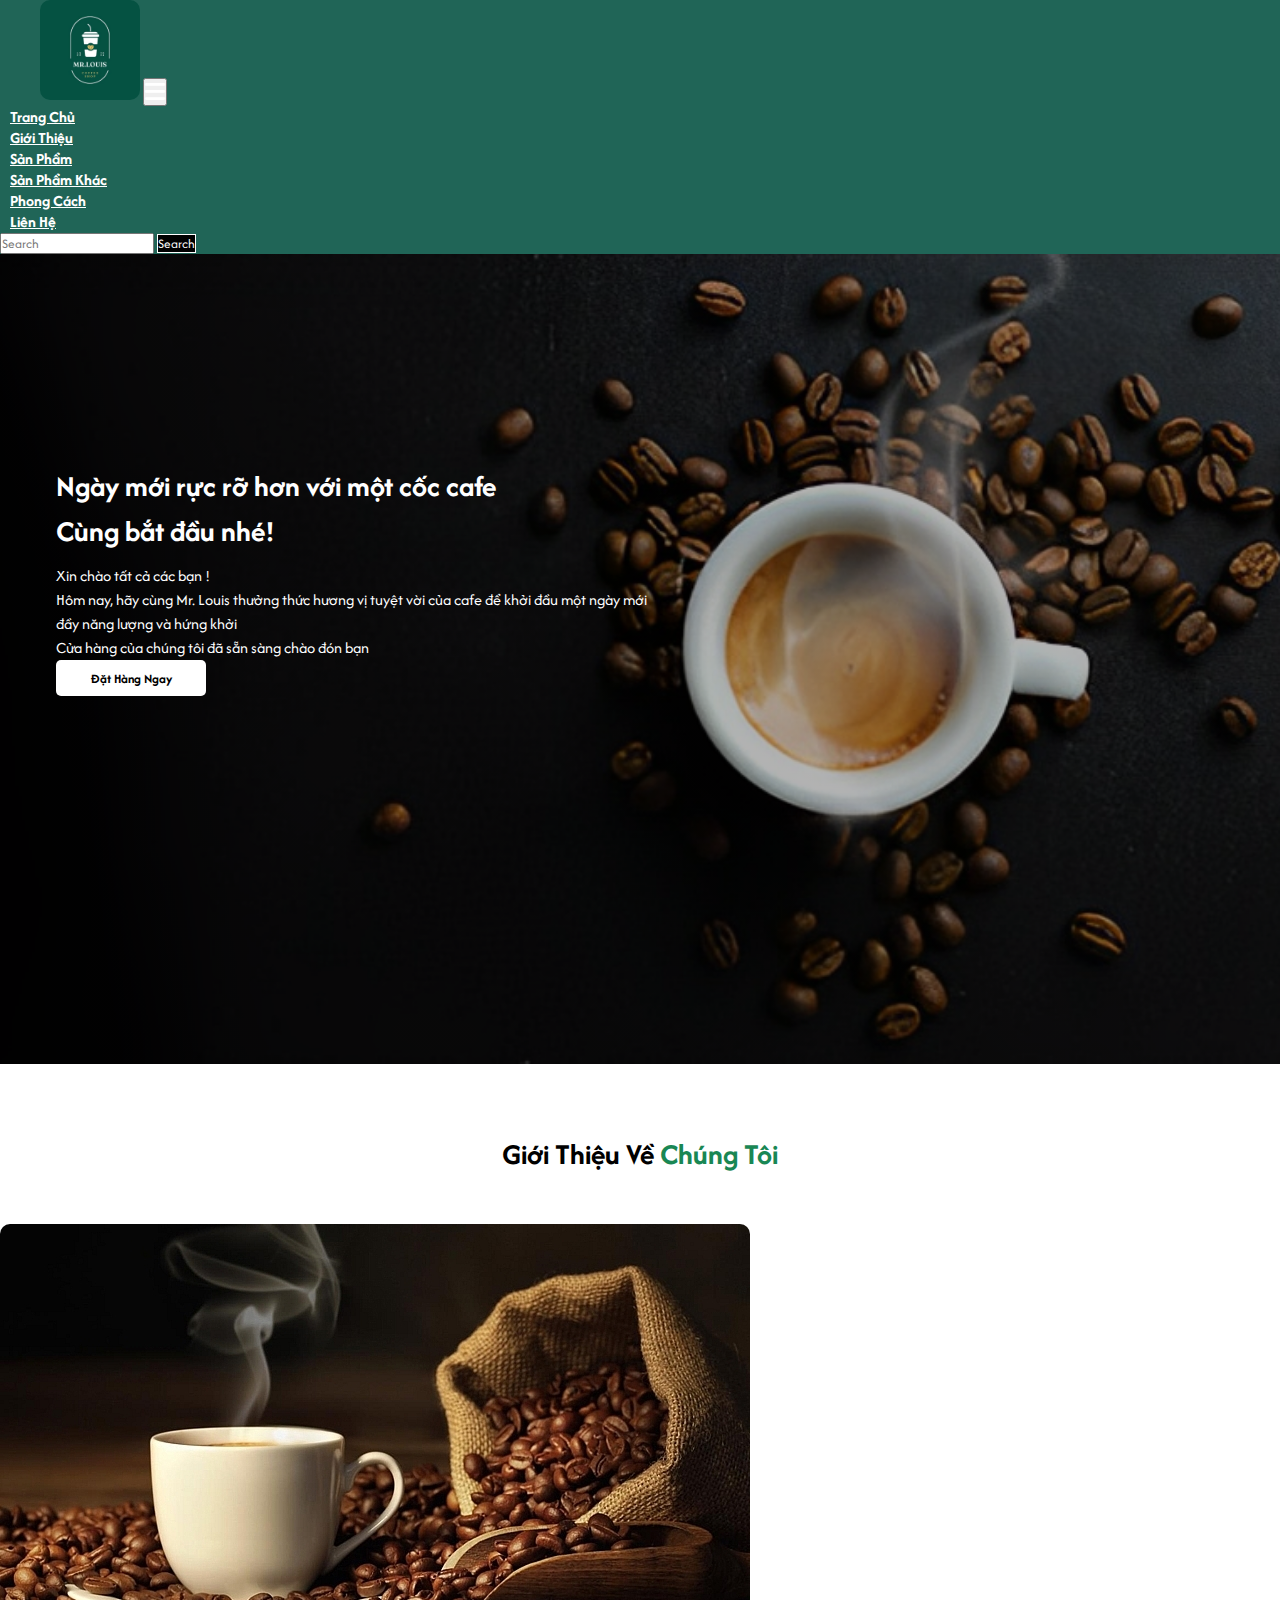
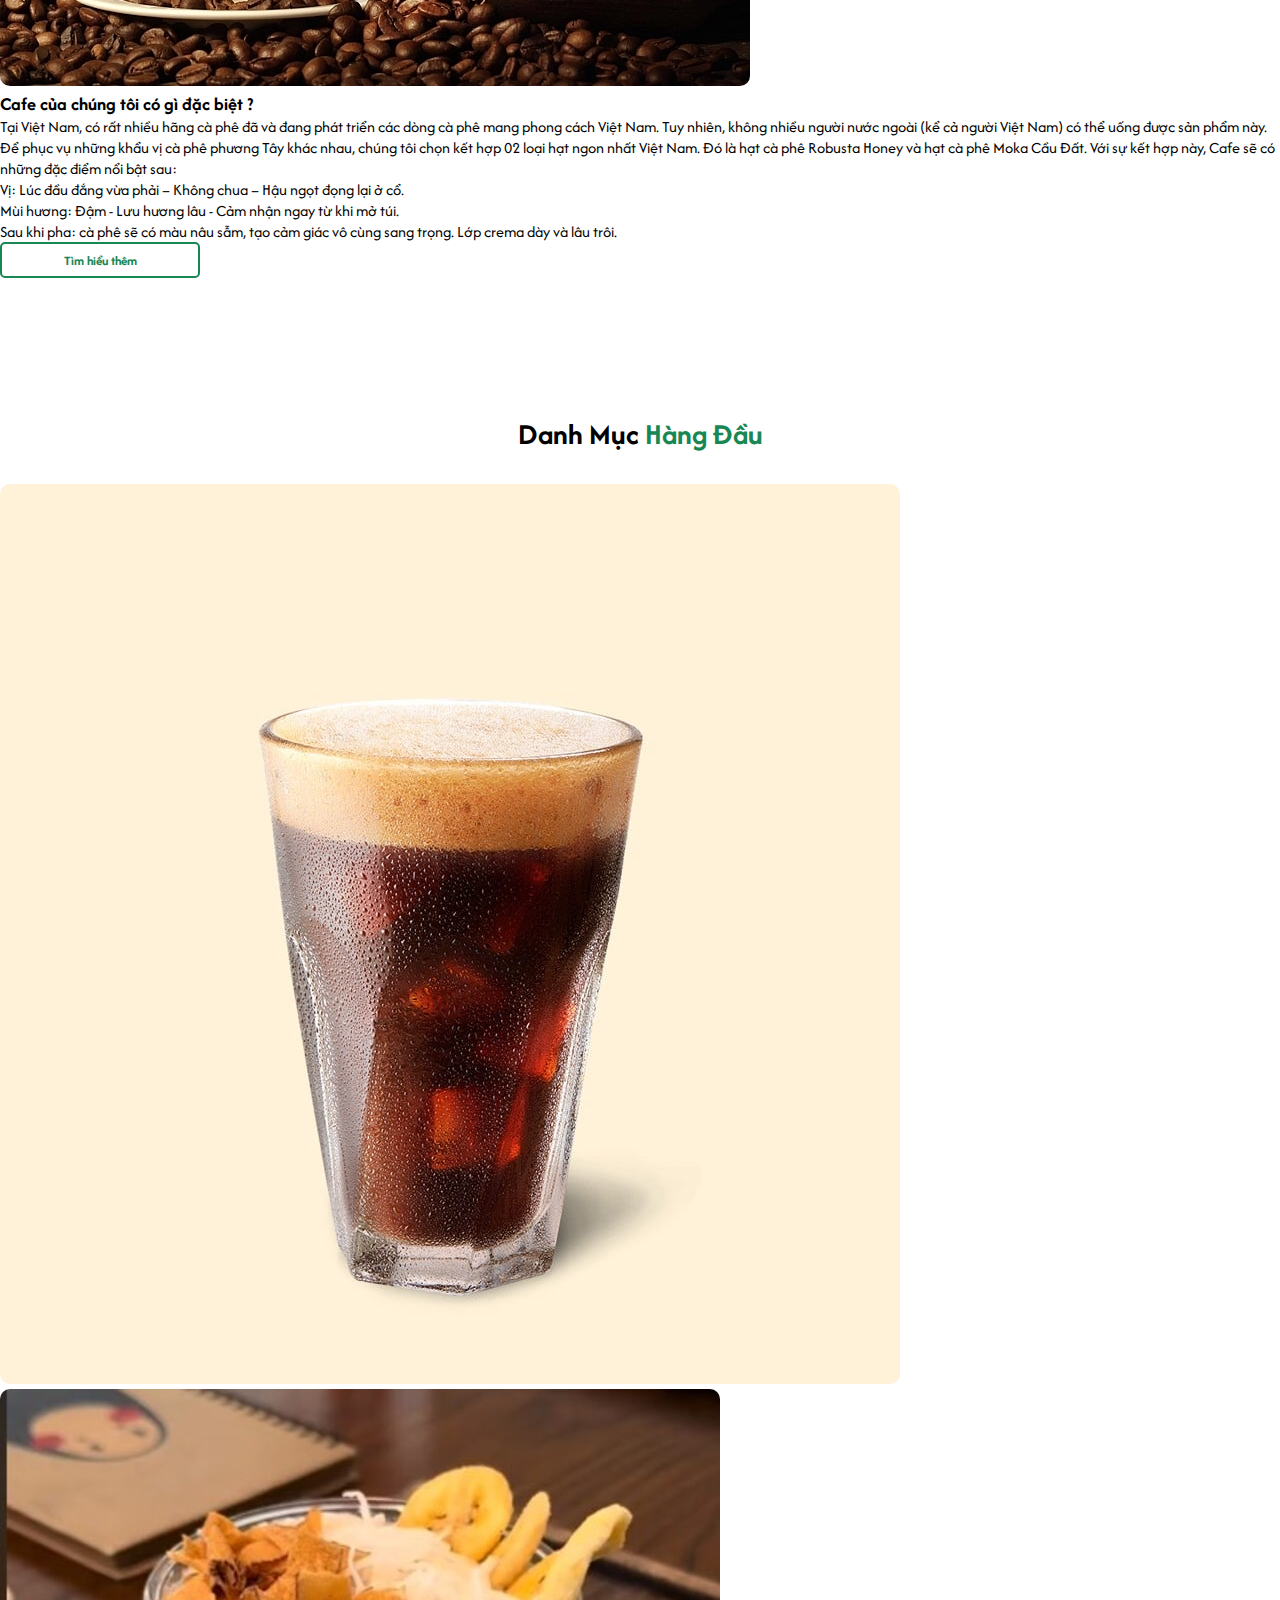
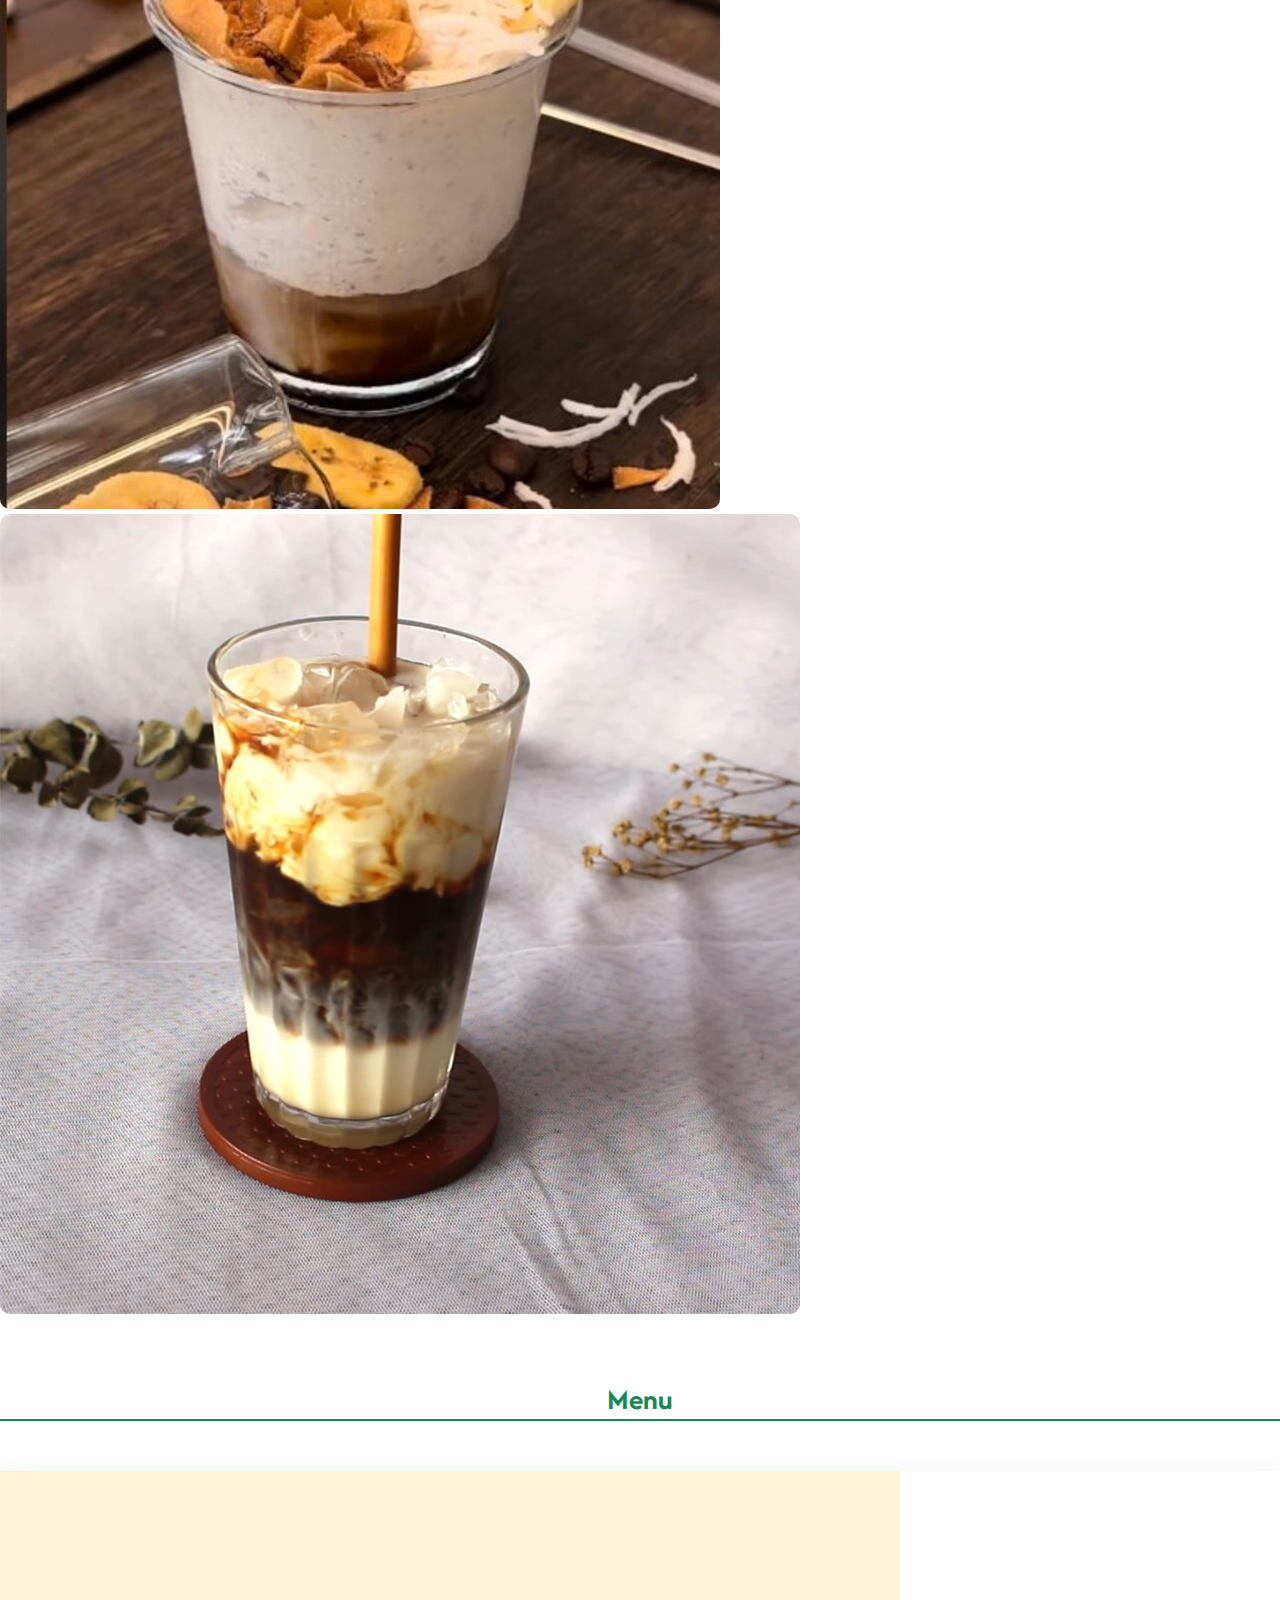
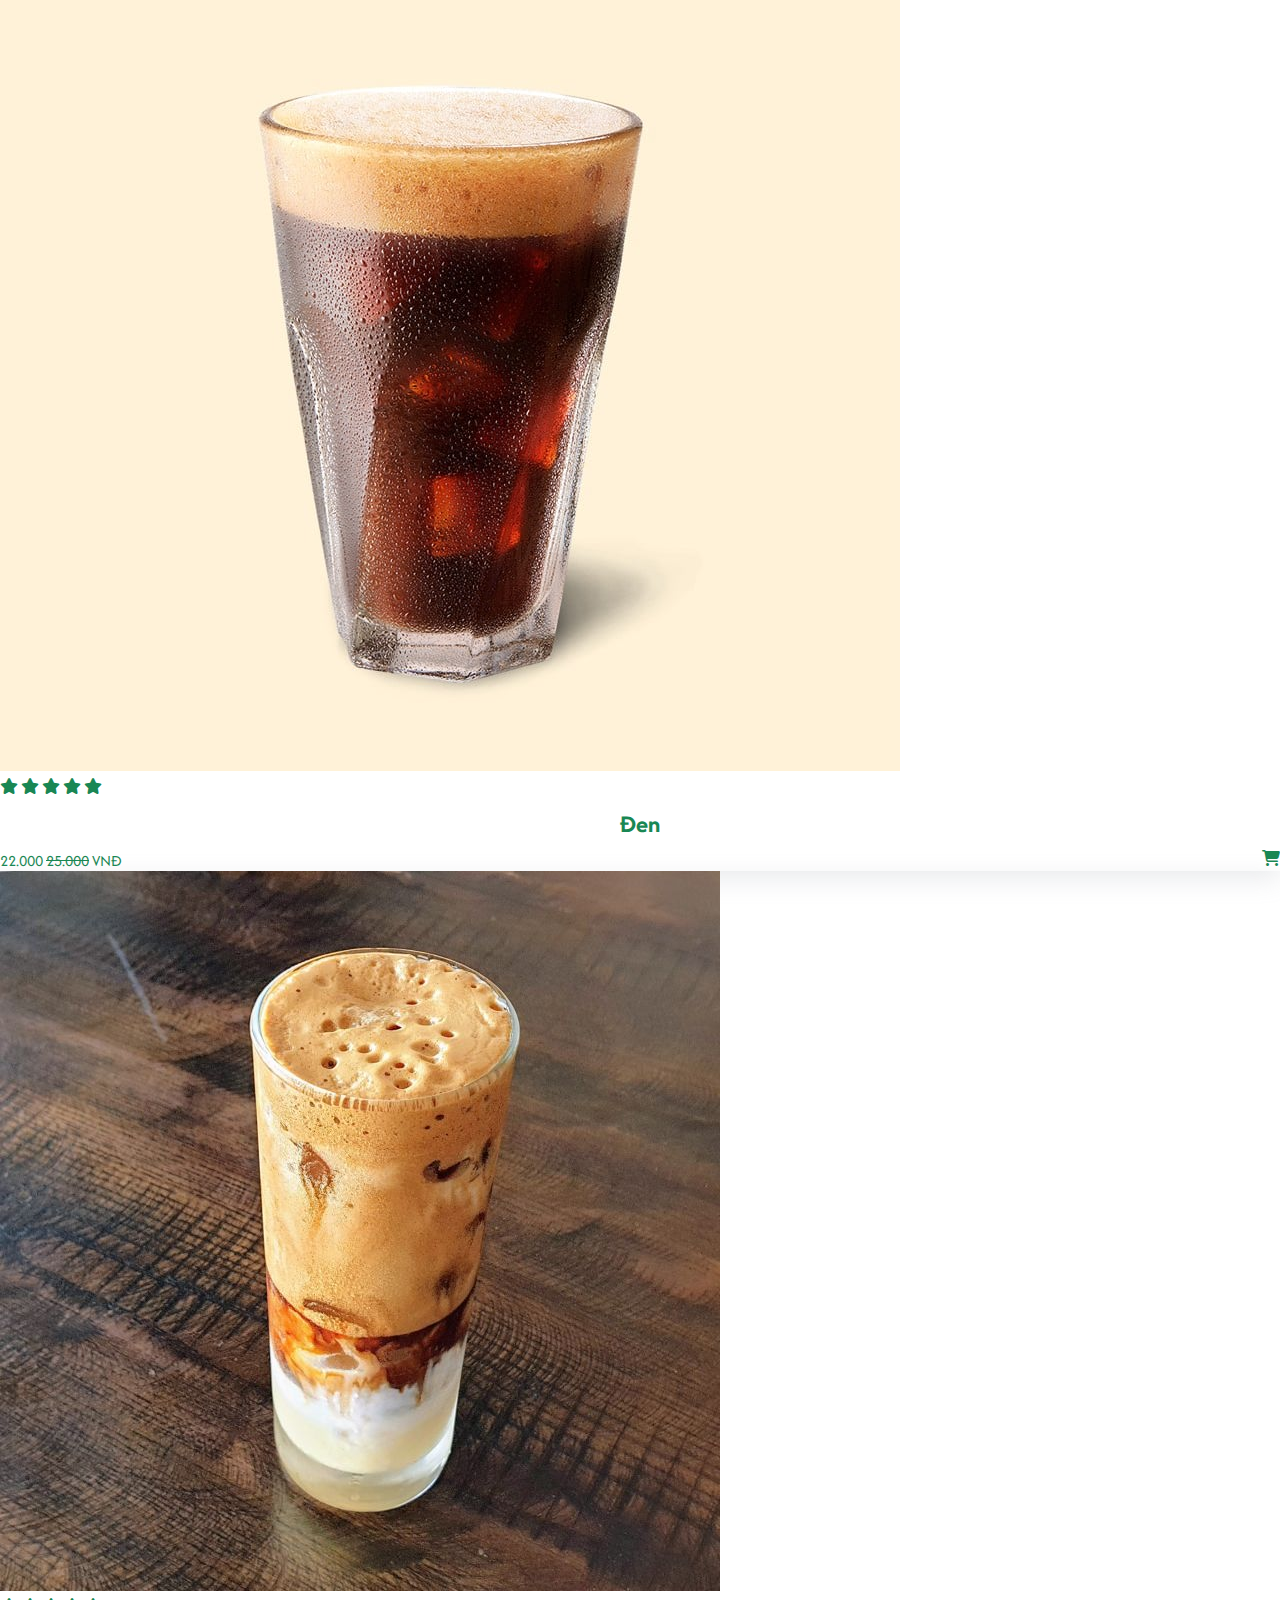
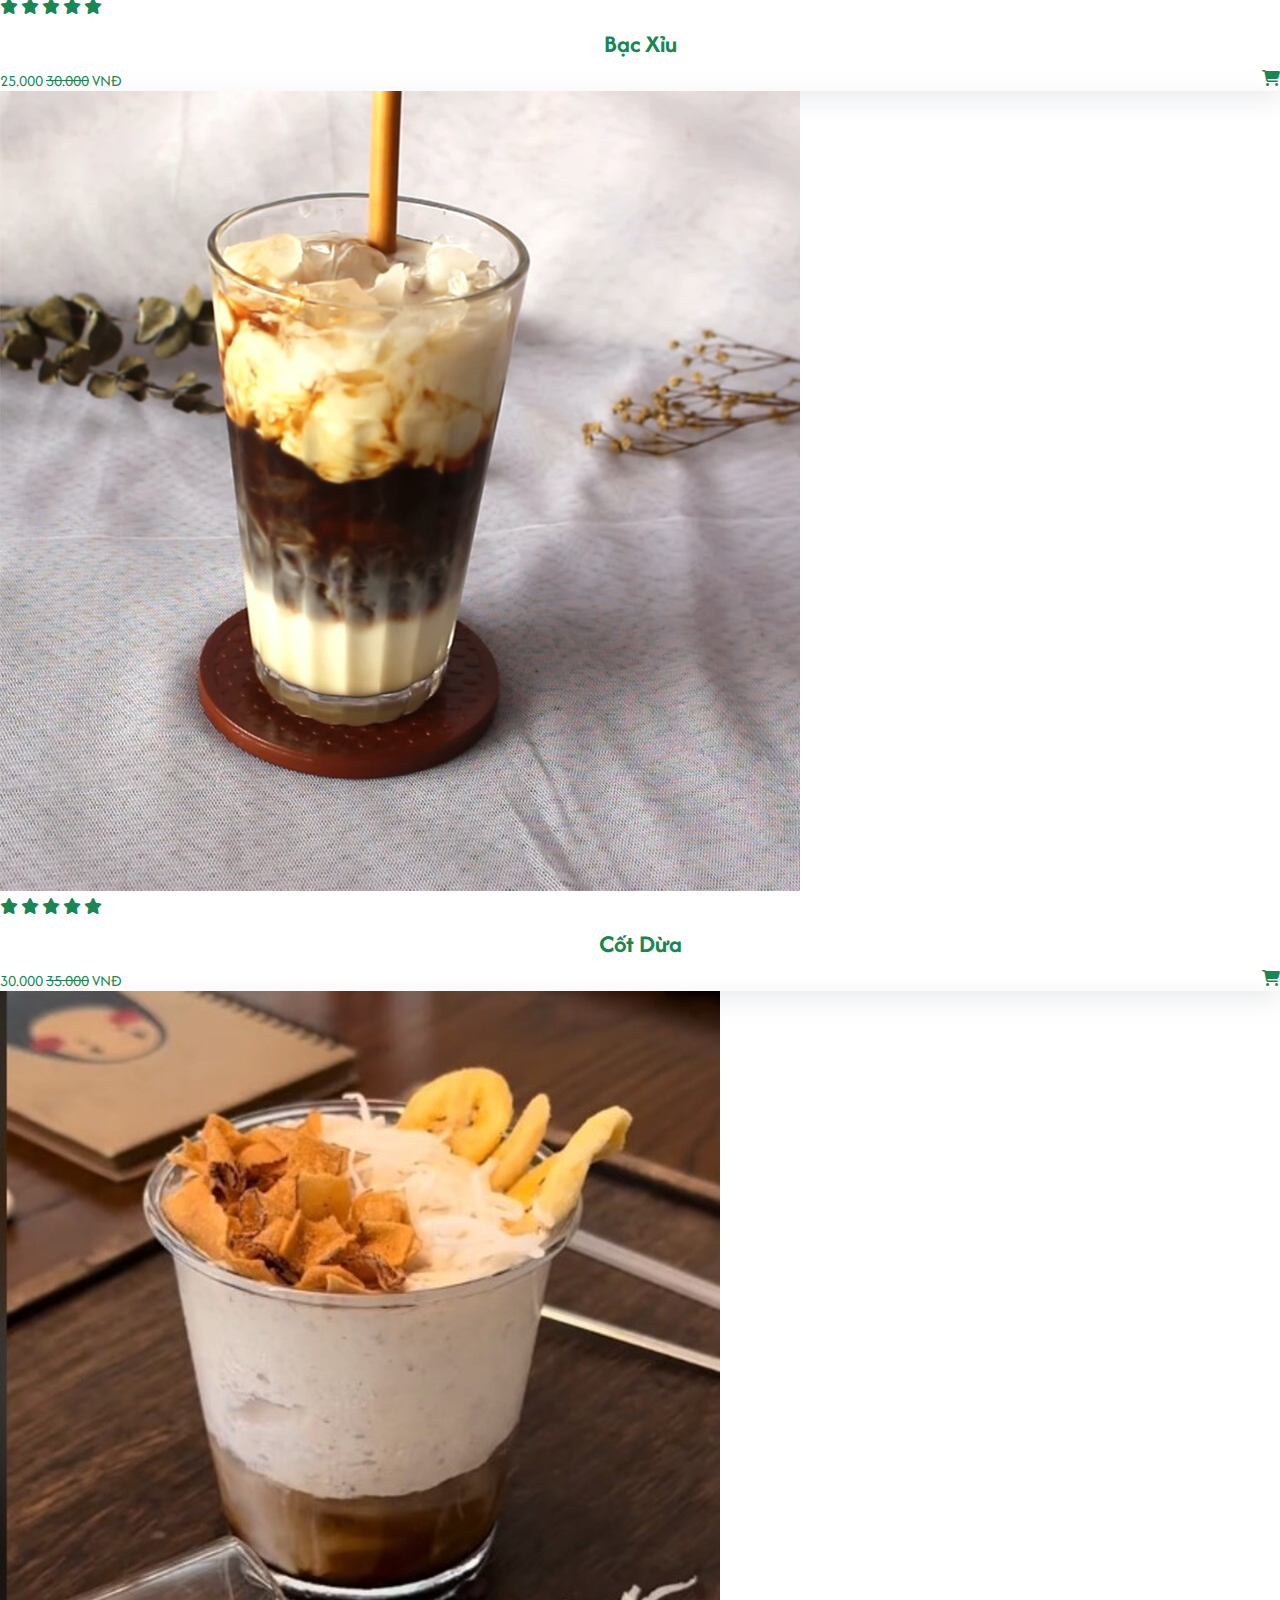
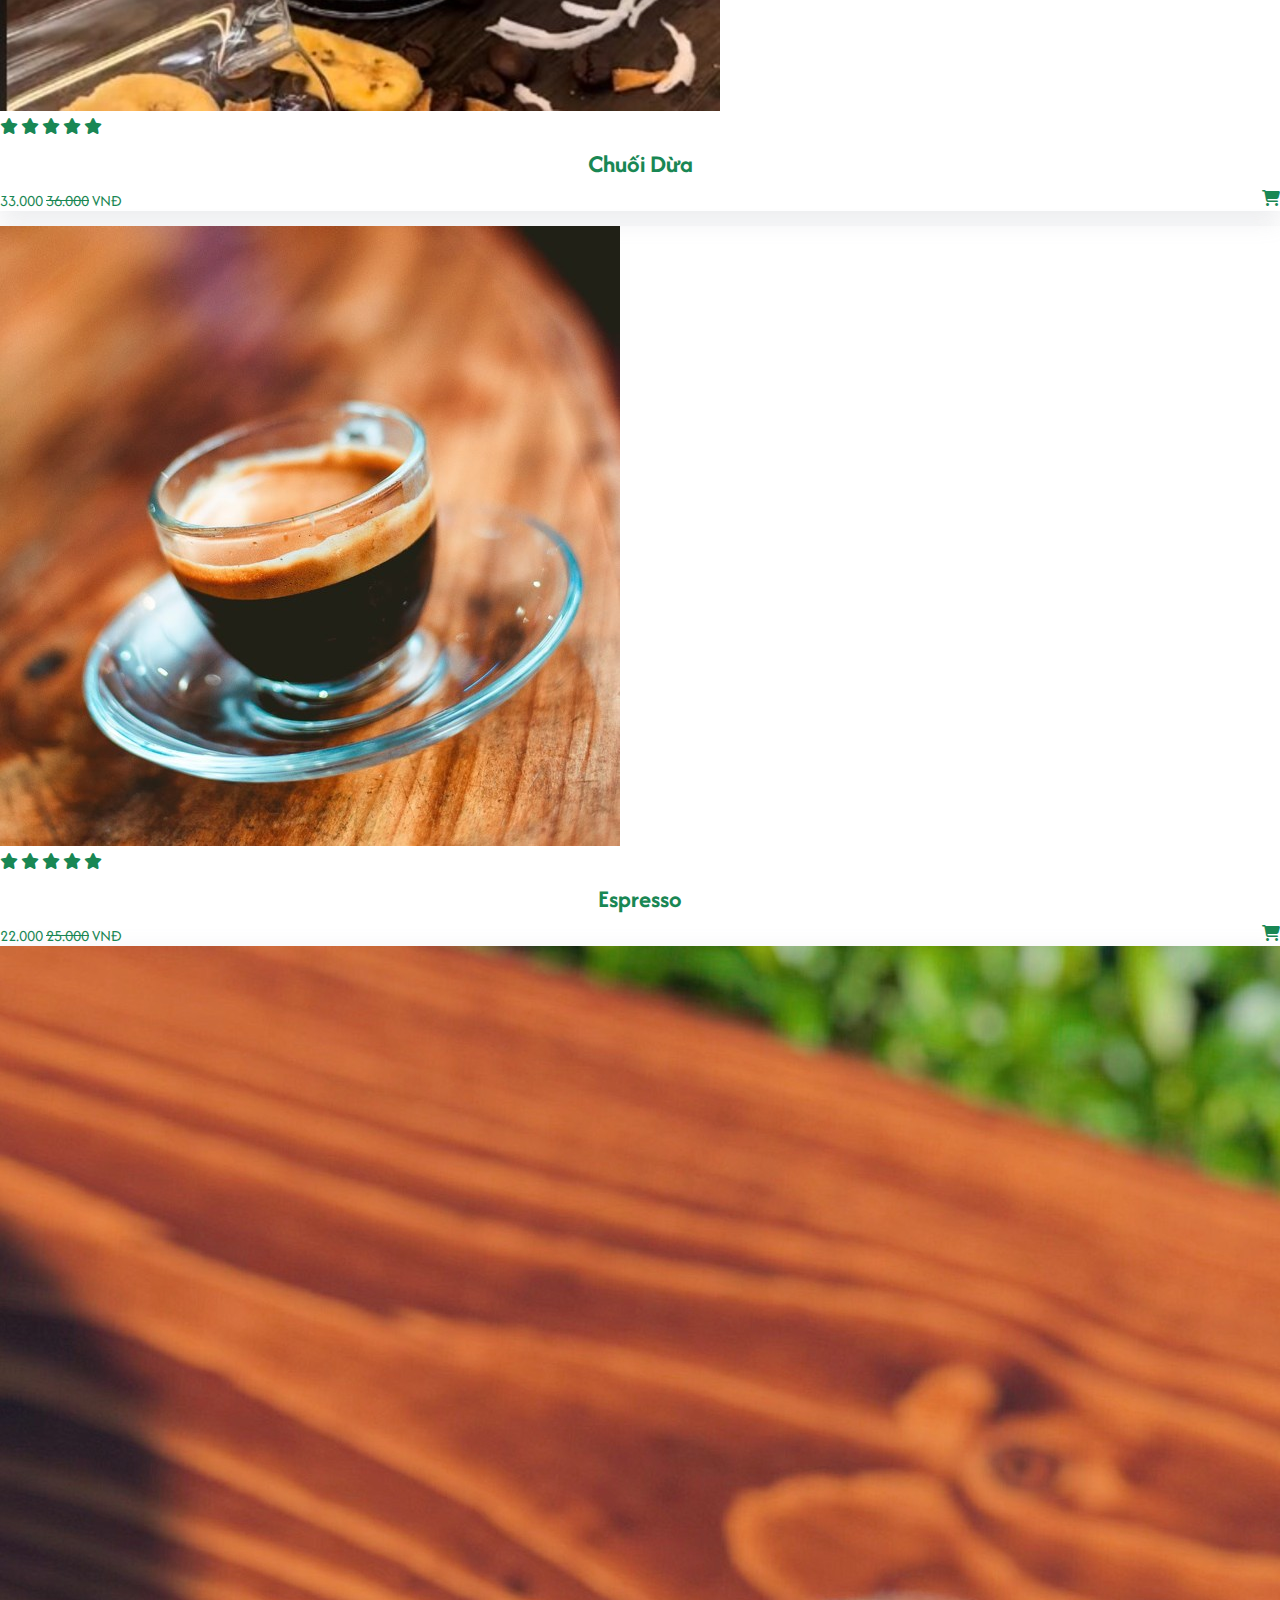
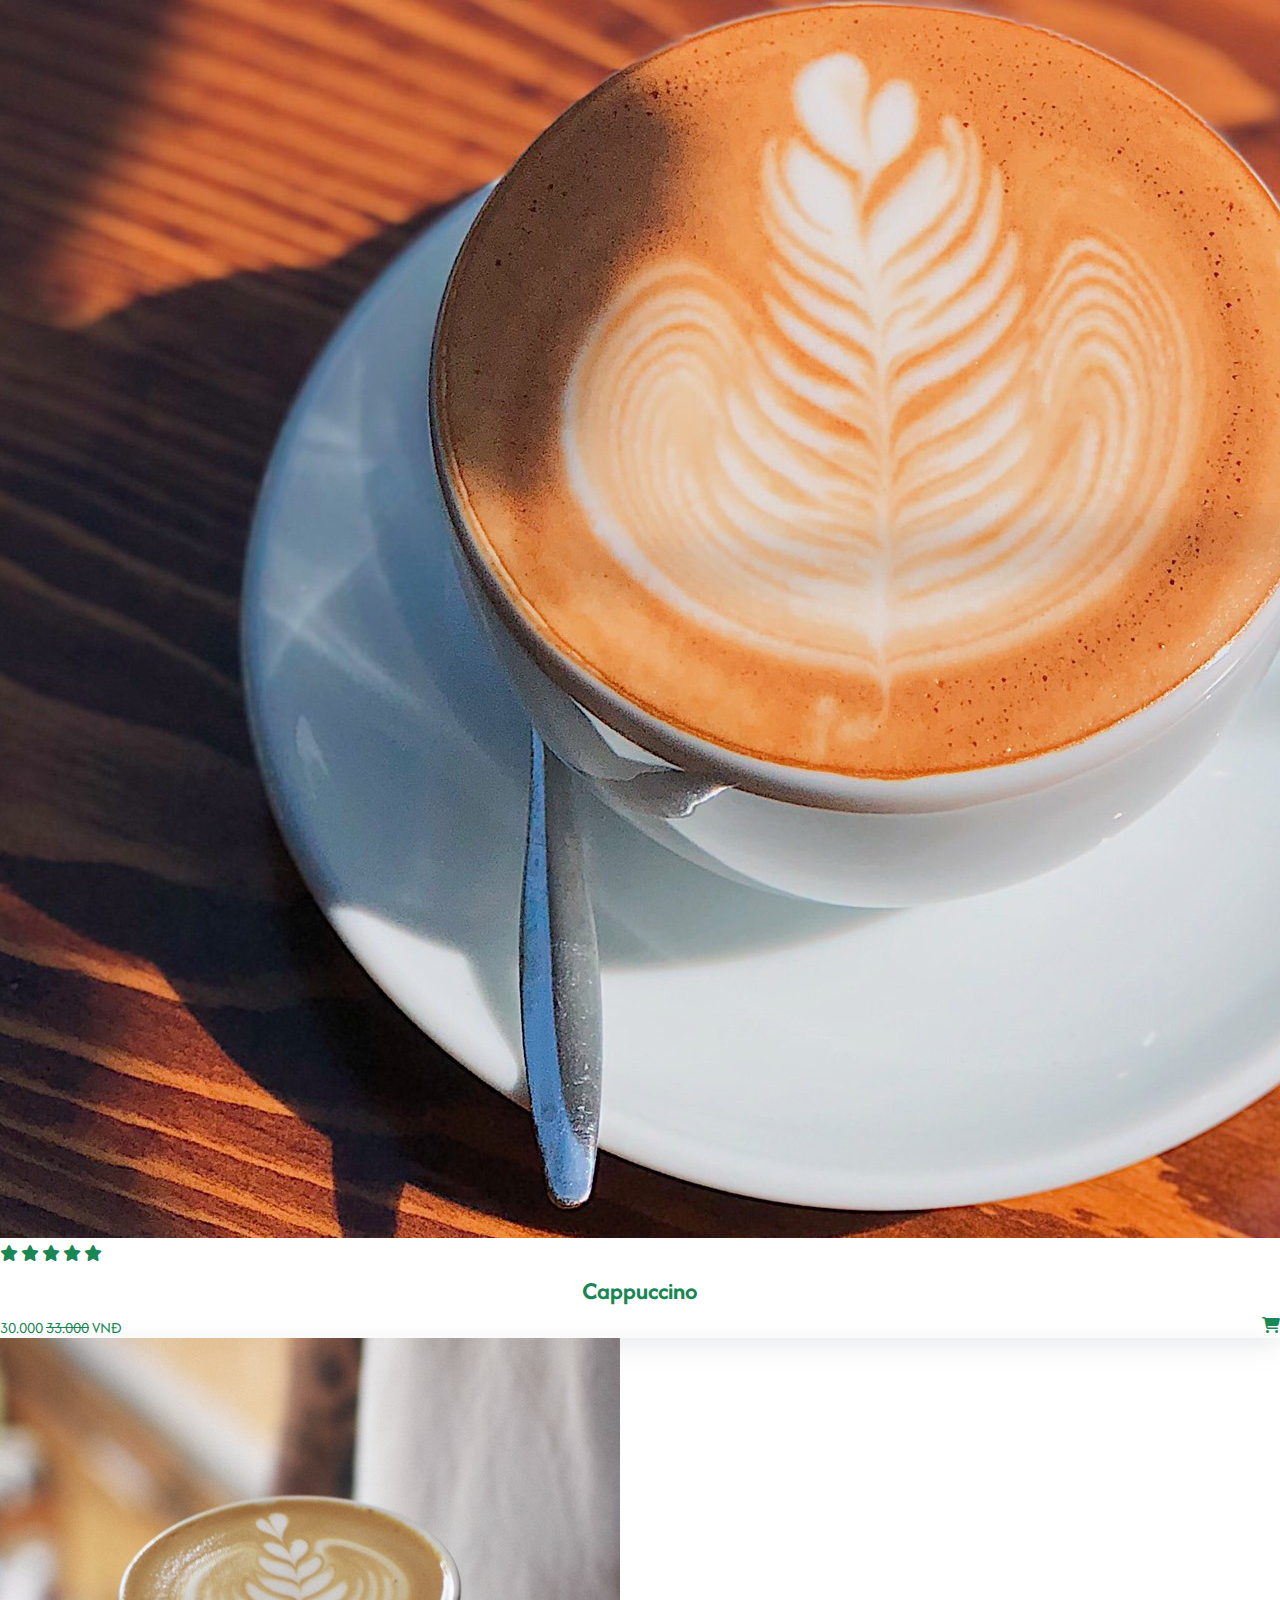
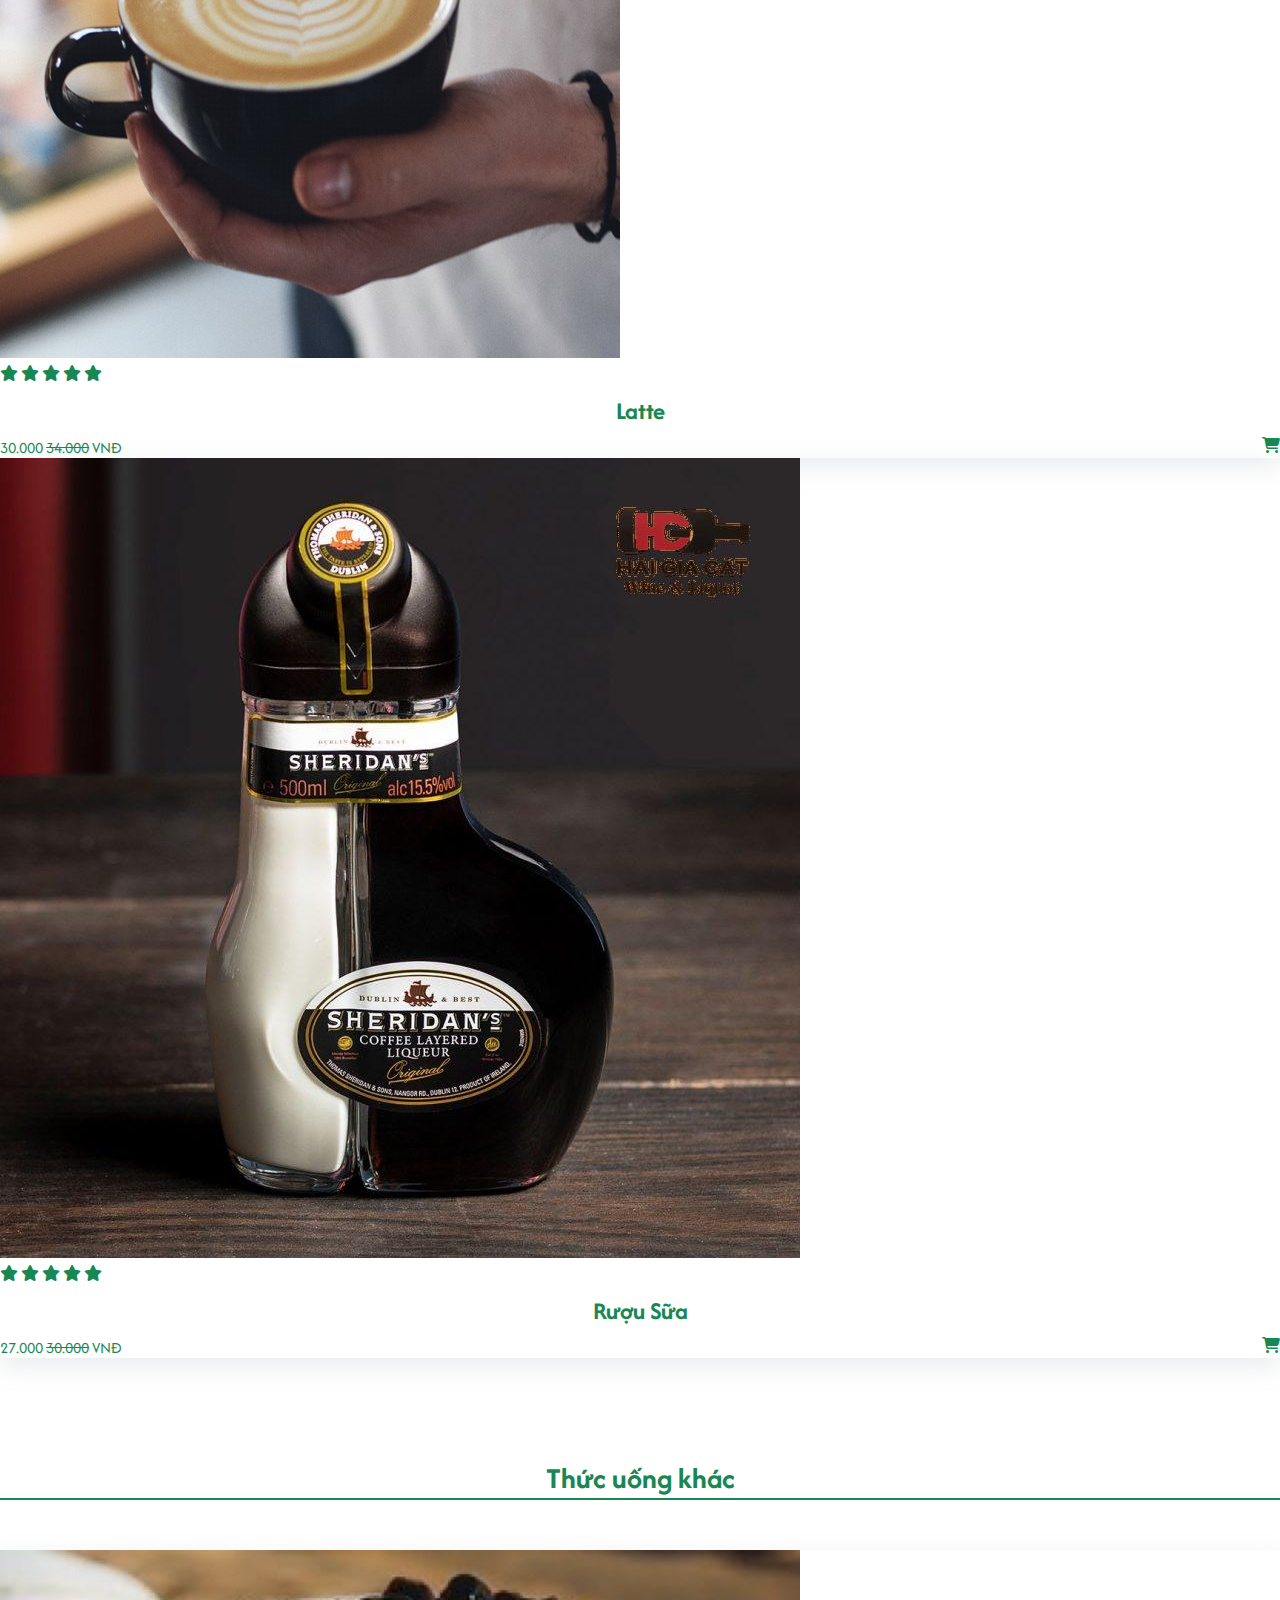
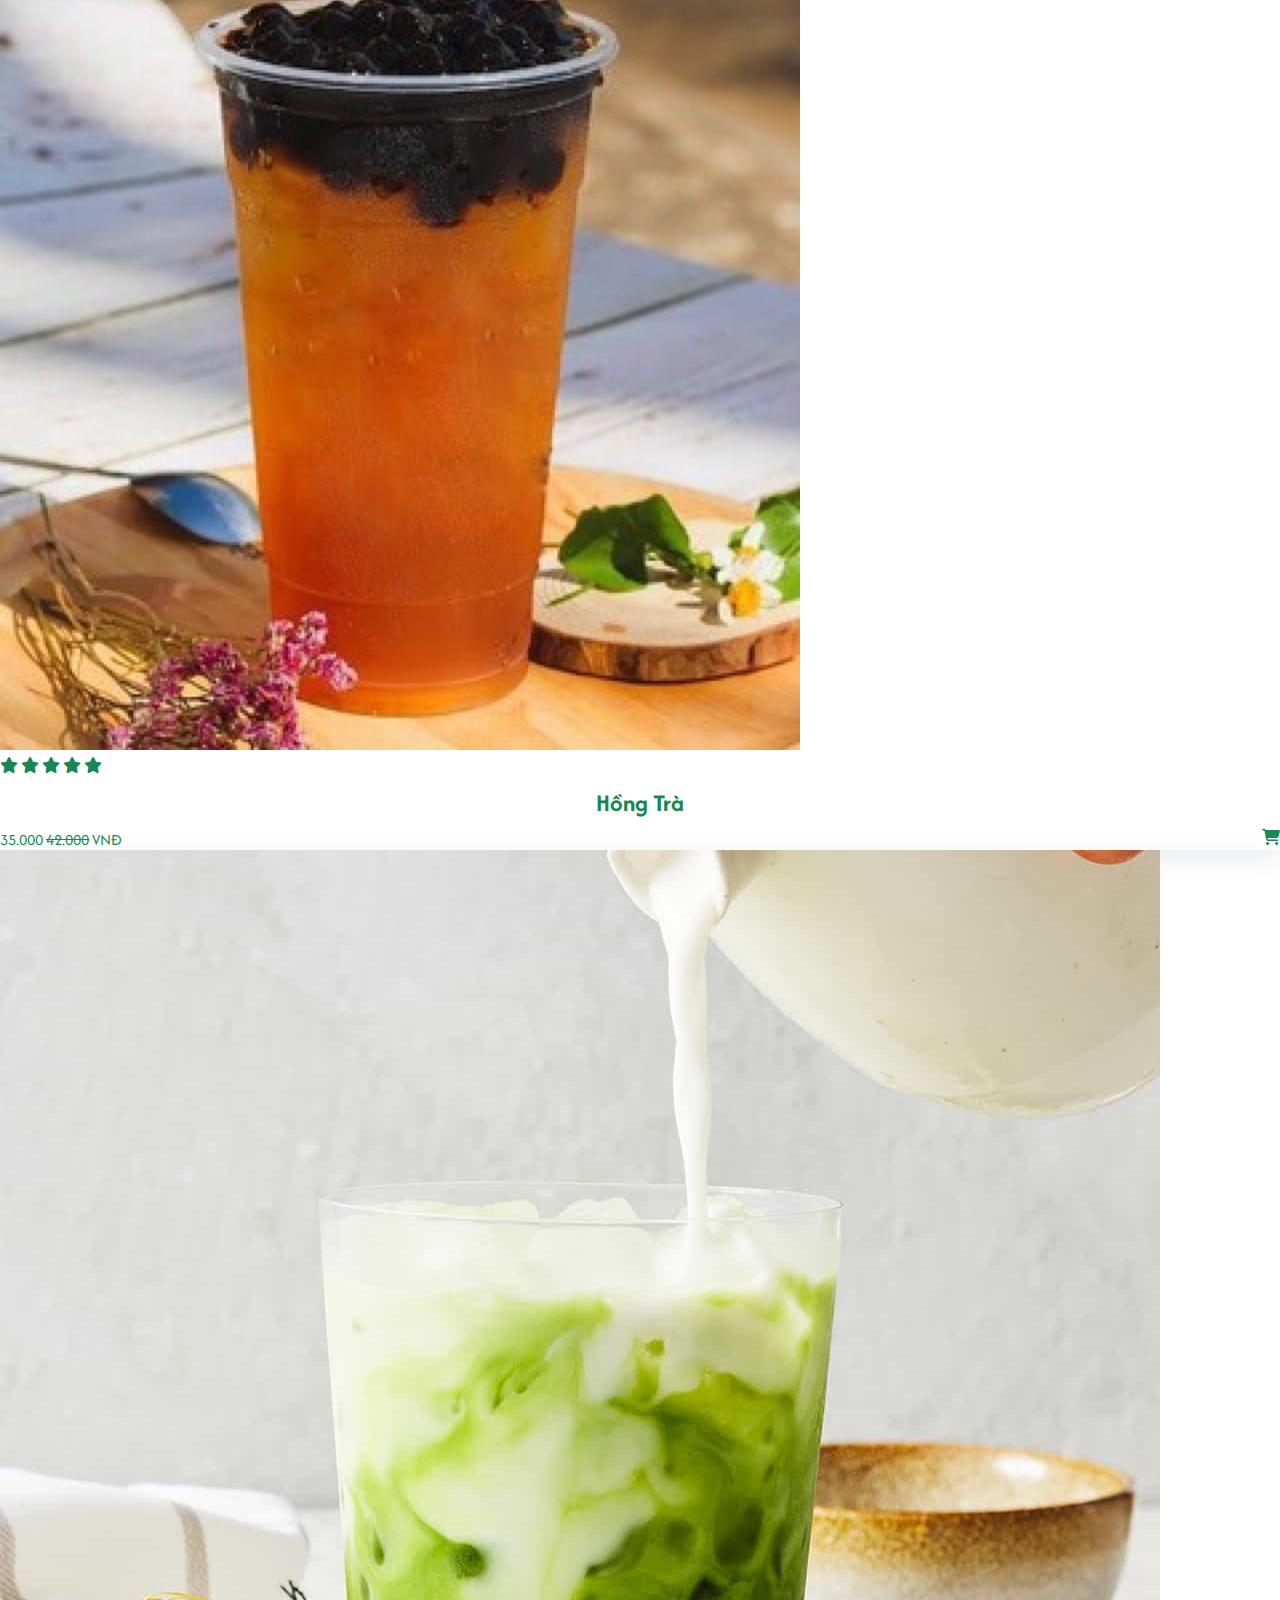
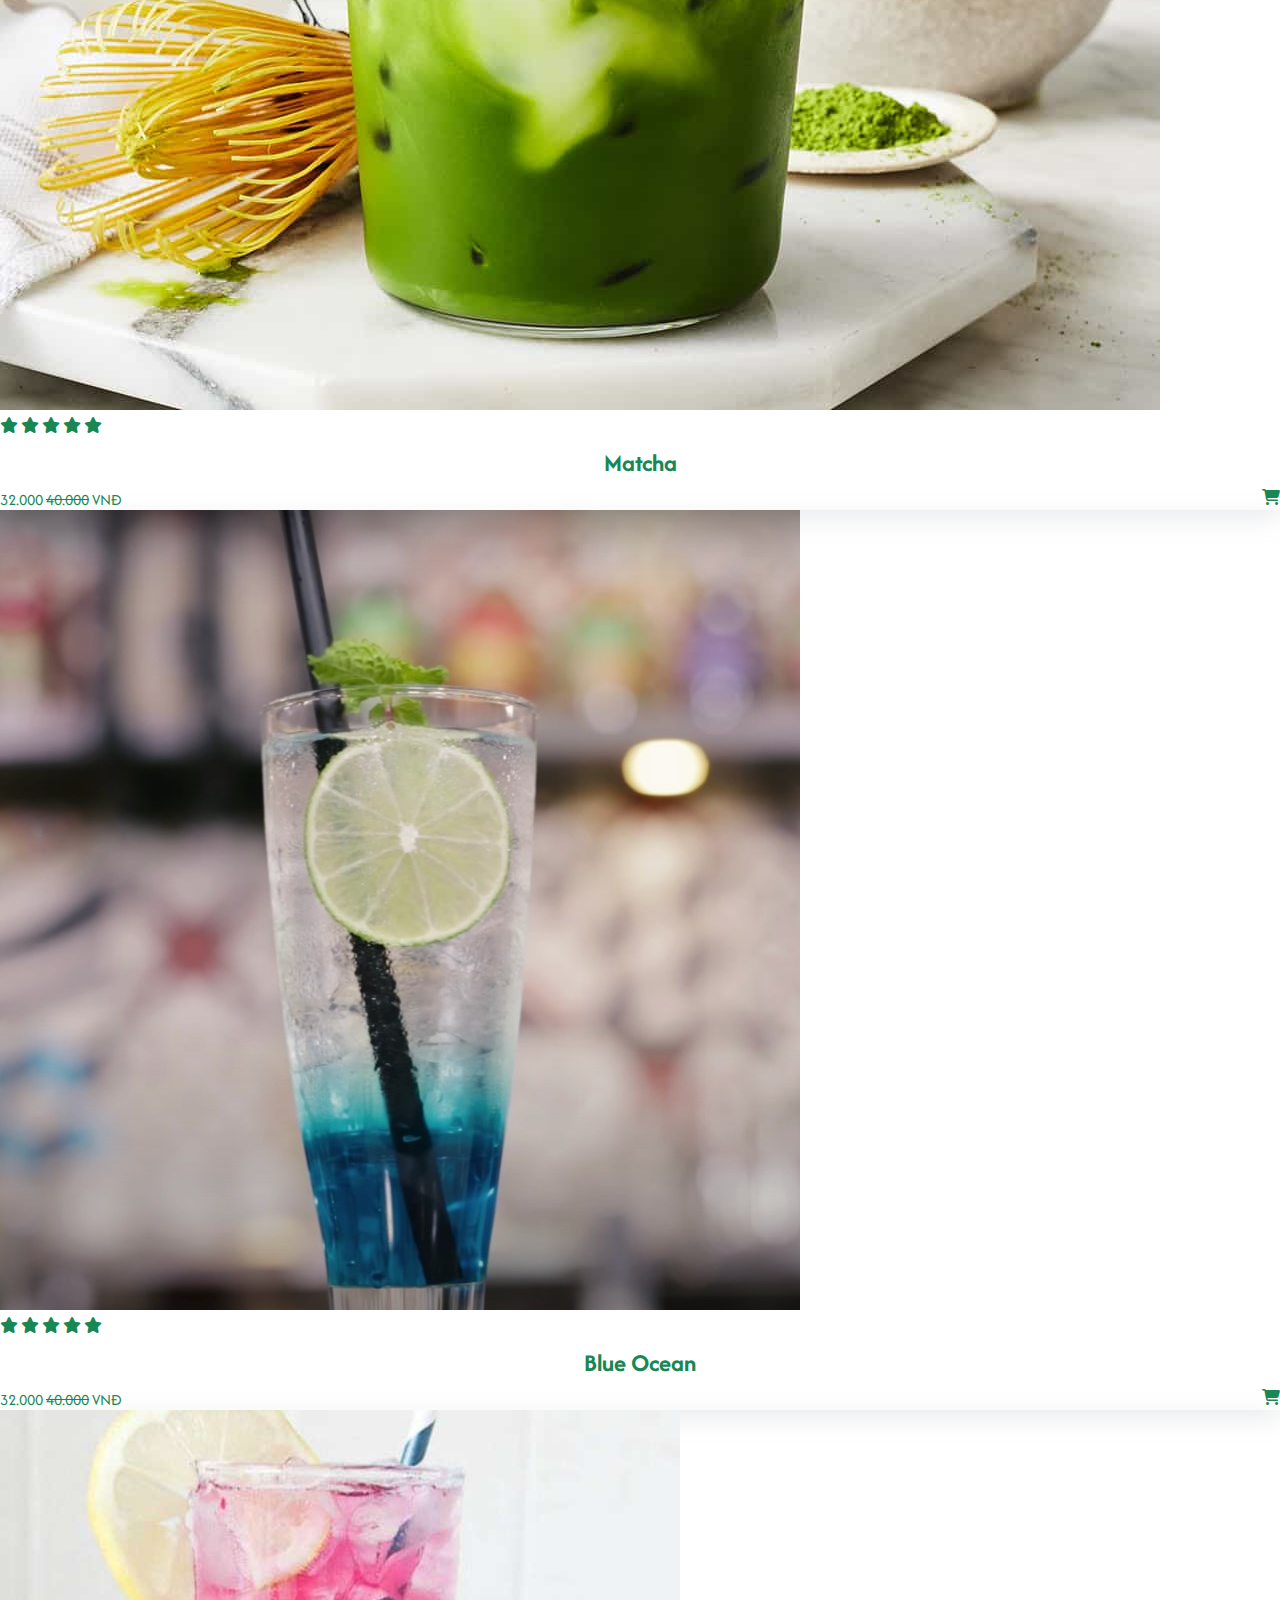
<file: html/index.html>
<!DOCTYPE html>
<html lang="en">
<head>
    <meta charset="UTF-8">
    <meta name="viewport" content="width=device-width, initial-scale=1.0">
    <title> Mr.Louis Shop</title>
    <link rel="stylesheet" href="/css/style.css">
    <link href="https://cdn.jsdelivr.net/npm/bootstrap@5.0.2/dist/css/bootstrap.min.css" rel="stylesheet" integrity="sha384-EVSTQN3/azprG1Anm3QDgpJLIm9Nao0Yz1ztcQTwFspd3yD65VohhpuuCOmLASjC" crossorigin="anonymous">
    <link rel="preconnect" href="https://fonts.googleapis.com">
    <link rel="preconnect" href="https://fonts.googleapis.com">
    <link rel="preconnect" href="https://fonts.gstatic.com" crossorigin>
    <link href="https://fonts.googleapis.com/css2?family=Afacad&display=swap" rel="stylesheet">
    <link rel="stylesheet" href="https://cdnjs.cloudflare.com/ajax/libs/font-awesome/6.5.1/css/all.min.css">
</head>
<body>
    <div class="main">
        <nav class="navbar navbar-expand-lg" id="navbar">
            <div class="container-fluid">
              <a class="navbar-brand" href="#" id="logo"> <img src="/img/logo.jpg" alt=""></a>
              <button class="navbar-toggler" type="button" data-bs-toggle="collapse" data-bs-target="#navbarSupportedContent" aria-controls="navbarSupportedContent" aria-expanded="false" aria-label="Toggle navigation">
                <span> <i class="fa-solid fa-bars" style="font-size: 23px; color: #fff;"></i></span>
              </button>
              <div class="collapse navbar-collapse" id="navbarSupportedContent">
                <ul class="navbar-nav me-auto mb-2 mb-lg-0">
                  <li class="nav-item">
                    <a class="nav-link active" aria-current="page" href="#"> Trang Chủ </a>
                  </li>
                  <li class="nav-item">
                    <a class="nav-link" href="#about">Giới Thiệu</a>
                  </li>
                  <li class="nav-item">
                    <a class="nav-link" href="#menu"> Sản Phẩm  </a>
                  </li>
                  <li class="nav-item">
                    <a class="nav-link" href="#product"> Sản Phẩm Khác </a>
                  </li>
                  <li class="nav-item">
                    <a class="nav-link" href="#gallary"> Phong Cách </a>
                  </li>
                  <li class="nav-item">
                    <a class="nav-link" href="#contact">Liên Hệ</a>
                  </li>
                
                </ul>
                <form class="d-flex">
                  <input class="form-control me-2" type="search" placeholder="Search" aria-label="Search">
                  <button class="btn btn-outline-success" type="submit"> Search </button>
                </form>
              </div>
            </div>
          </nav>


    
        <section id="home">
            <div class="content">
                <h3> Ngày mới rực rỡ hơn với một cốc cafe <br> Cùng bắt đầu nhé!</h3>
                    <p>
                        Xin chào tất cả các bạn ! 
                        <br> Hôm nay, hãy cùng Mr. Louis thưởng thức hương vị tuyệt vời của cafe để khởi đầu một ngày mới đầy năng lượng và hứng khởi
                        <br> Cửa hàng của chúng tôi đã sẵn sàng chào đón bạn
                    </p>
                    <button id="btn">
                        Đặt Hàng Ngay 
                    </button>
            </div>
        </section>



        <section id="about">
          <div class="container">
            <div class="heading"> Giới Thiệu Về <span> Chúng Tôi </span> </div>
            <div class="row">
              <div class="col-md-6">
                <div class="card">
                  <img src="/img/cf-3.jpg" alt="">
                </div>
              </div>
              <div class="col-md-6">
                <h3> Cafe của chúng tôi có gì đặc biệt ? </h3>
                <p>  Tại Việt Nam, có rất nhiều hãng cà phê đã và đang phát triển các dòng cà phê mang phong cách Việt Nam. Tuy nhiên, không nhiều người nước ngoài (kể cả người Việt Nam) có thể uống được sản phẩm này.</p>
                <p> Để phục vụ những khẩu vị cà phê phương Tây khác nhau, chúng tôi chọn kết hợp 02 loại hạt ngon nhất Việt Nam. Đó là hạt cà phê Robusta Honey và hạt cà phê Moka Cầu Đất. Với sự kết hợp này, Cafe sẽ có những đặc điểm nổi bật sau:</p>
                <p> Vị: Lúc đầu đắng vừa phải – Không chua – Hậu ngọt đọng lại ở cổ.</p>
                <p> Mùi hương: Đậm - Lưu hương lâu - Cảm nhận ngay từ khi mở túi.</p>
                <p> Sau khi pha: cà phê sẽ có màu nâu sẫm, tạo cảm giác vô cùng sang trọng. Lớp crema dày và lâu trôi.</p>
                <button id="about-btn"> Tìm hiểu thêm </button>
              </div>
            </div>
          </div>
        </section>

        <section id="top-cards">
          <div class="heading2"> Danh Mục <span> Hàng Đầu </span></div>
          <div class="container">
            <div class="row">
              
              <div class="col-md-4 py-3 py-md-0">
                <div class="card">
                  <img src="/img/den.jpg" alt="">
                </div>
              </div>

              <div class="col-md-4 py-3 py-md-0">
                <div class="card">
                  <img src="/img/chuoidua.jpg" alt="">
                </div>
              </div>

              <div class="col-md-4 py-3 py-md-0">
                <div class="card">
                  <img src="/img/cotdua.jpg" alt="">
                </div>
              </div>


              </div>
            </div>
          </div>
        </section>


        <section id="menu">
          <div class="container">
            <div class="heading3"> Menu </div>
          </div>

          <div class="container" id="container2">
            <div class="row">
              <div class="col-md-3 py-3 py-md-0">
                <div class="card">
                  <img src="/img/den.jpg" alt="">
                  <div class="card-body">
                    <div class="star text-center">
                      <i class="fa fa-star" aria-hidden="true"></i>
                      <i class="fa fa-star" aria-hidden="true"></i>
                      <i class="fa fa-star" aria-hidden="true"></i>
                      <i class="fa fa-star" aria-hidden="true"></i>
                      <i class="fa fa-star" aria-hidden="true"></i>
                    </div>


                    <h3> Đen </h3>
                    <p> 22.000 <strike>25.000</strike> <span class="fa fa-shopping-cart" aria-hidden="true"></span> VNĐ </p>




                  </div>
                </div>
              </div>
              <div class="col-md-3 py-3 py-md-0">
                <div class="card">
                  <img src="/img/bacxiu.jpg" alt="">
                  <div class="card-body">
                    <div class="star text-center">
                      <i class="fa fa-star" aria-hidden="true"></i>
                      <i class="fa fa-star" aria-hidden="true"></i>
                      <i class="fa fa-star" aria-hidden="true"></i>
                      <i class="fa fa-star" aria-hidden="true"></i>
                      <i class="fa fa-star" aria-hidden="true"></i>
                    </div>


                    <h3> Bạc Xỉu </h3>
                    <p> 25.000 <strike>30.000</strike> <span class="fa fa-shopping-cart" aria-hidden="true"></span> VNĐ</p>




                  </div>
                </div>
              </div>

              <div class="col-md-3 py-3 py-md-0">
                <div class="card">
                  <img src="/img/cotdua.jpg" alt="">
                  <div class="card-body">
                    <div class="star text-center">
                      <i class="fa fa-star" aria-hidden="true"></i>
                      <i class="fa fa-star" aria-hidden="true"></i>
                      <i class="fa fa-star" aria-hidden="true"></i>
                      <i class="fa fa-star" aria-hidden="true"></i>
                      <i class="fa fa-star" aria-hidden="true"></i>
                    </div>


                    <h3> Cốt Dừa </h3>
                    <p> 30.000 <strike>35.000</strike><span class="fa fa-shopping-cart" aria-hidden="true"></span> VNĐ </p>




                  </div>
                </div>
              </div>

              <div class="col-md-3 py-3 py-md-0">
                <div class="card">
                  <img src="/img/chuoidua.jpg" alt="">
                  <div class="card-body">
                    <div class="star text-center">
                      <i class="fa fa-star" aria-hidden="true"></i>
                      <i class="fa fa-star" aria-hidden="true"></i>
                      <i class="fa fa-star" aria-hidden="true"></i>
                      <i class="fa fa-star" aria-hidden="true"></i>
                      <i class="fa fa-star" aria-hidden="true"></i>
                    </div>


                    <h3> Chuối Dừa </h3>
                    <p> 33.000 <strike>36.000</strike> <span class="fa fa-shopping-cart" aria-hidden="true"></span> VNĐ </p>




                  </div>
                </div>
              </div>

          


            </div>

            <div class="row" style="margin-top: 15px;">
              <div class="col-md-3 py-3 py-md-0">
                <div class="card">
                  <img src="/img/esp.jpg" alt="">
                  <div class="card-body">
                    <div class="star text-center">
                      <i class="fa fa-star" aria-hidden="true"></i>
                      <i class="fa fa-star" aria-hidden="true"></i>
                      <i class="fa fa-star" aria-hidden="true"></i>
                      <i class="fa fa-star" aria-hidden="true"></i>
                      <i class="fa fa-star" aria-hidden="true"></i>
                    </div>


                    <h3> Espresso </h3>
                    <p> 22.000 <strike>25.000</strike> <span class="fa fa-shopping-cart" aria-hidden="true"></span> VNĐ </p>




                  </div>
                </div>
              </div>

              <div class="col-md-3 py-3 py-md-0">
                <div class="card">
                  <img src="/img/cp.jpg" alt="">
                  <div class="card-body">
                    <div class="star text-center">
                      <i class="fa fa-star" aria-hidden="true"></i>
                      <i class="fa fa-star" aria-hidden="true"></i>
                      <i class="fa fa-star" aria-hidden="true"></i>
                      <i class="fa fa-star" aria-hidden="true"></i>
                      <i class="fa fa-star" aria-hidden="true"></i>
                    </div>


                    <h3> Cappuccino </h3>
                    <p> 30.000 <strike>33.000</strike> <span class="fa fa-shopping-cart" aria-hidden="true"></span> VNĐ </p>




                  </div>
                </div>
              </div>

              <div class="col-md-3 py-3 py-md-0">
                <div class="card">
                  <img src="/img/ltt.jpg" alt="">
                  <div class="card-body">
                    <div class="star text-center">
                      <i class="fa fa-star" aria-hidden="true"></i>
                      <i class="fa fa-star" aria-hidden="true"></i>
                      <i class="fa fa-star" aria-hidden="true"></i>
                      <i class="fa fa-star" aria-hidden="true"></i>
                      <i class="fa fa-star" aria-hidden="true"></i>
                    </div>


                    <h3> Latte </h3>
                    <p> 30.000 <strike>34.000</strike>  <span class="fa fa-shopping-cart" aria-hidden="true"></span> VNĐ </p>




                  </div>
                </div>
              </div>


              <div class="col-md-3 py-3 py-md-0">
                <div class="card">
                  <img src="/img/ruousua.jpg" alt="">
                  <div class="card-body">
                    <div class="star text-center">
                      <i class="fa fa-star" aria-hidden="true"></i>
                      <i class="fa fa-star" aria-hidden="true"></i>
                      <i class="fa fa-star" aria-hidden="true"></i>
                      <i class="fa fa-star" aria-hidden="true"></i>
                      <i class="fa fa-star" aria-hidden="true"></i>
                    </div>


                    <h3> Rượu Sữa </h3>
                    <p> 27.000 <strike>30.000</strike> <span class="fa fa-shopping-cart" aria-hidden="true"></span>VNĐ</p>




                  </div>
                </div>
              </div>

          


            </div>
          
          </div>
        </section>


        <section id="product">
          <div class="container">
            <div class="heading4"> Thức uống khác </div>
          </div>

          <div class="container" id="container3">
            <div class="row">
              <div class="col-md-3 py-3 py-3">
                <div class="card">
                  <img src="/img/hongtra.jpg" alt="">
                  <div class="card-body">
                    <div class="star text-center">
                      <i class="fa fa-star" aria-hidden="true"></i>
                      <i class="fa fa-star" aria-hidden="true"></i>
                      <i class="fa fa-star" aria-hidden="true"></i>
                      <i class="fa fa-star" aria-hidden="true"></i>
                      <i class="fa fa-star" aria-hidden="true"></i>
                    </div>


                    <h3> Hồng Trà </h3>
                    <p> 35.000 <strike>42.000</strike> VNĐ <span class="fa fa-shopping-cart" aria-hidden="true"></span></p>




                  </div>
                </div>
              </div>
              <div class="col-md-3 py-3 py-3">
                <div class="card">
                  <img src="/img/matcha.jpg" alt="">
                  <div class="card-body">
                    <div class="star text-center">
                      <i class="fa fa-star" aria-hidden="true"></i>
                      <i class="fa fa-star" aria-hidden="true"></i>
                      <i class="fa fa-star" aria-hidden="true"></i>
                      <i class="fa fa-star" aria-hidden="true"></i>
                      <i class="fa fa-star" aria-hidden="true"></i>
                    </div>


                    <h3> Matcha </h3>
                    <p> 32.000 <strike>40.000</strike> VNĐ <span class="fa fa-shopping-cart" aria-hidden="true"></span></p>




                  </div>
                </div>
              </div>

              <div class="col-md-3 py-3 py-3">
                <div class="card">
                  <img src="/img/blue.jpg" alt="">
                  <div class="card-body">
                    <div class="star text-center">
                      <i class="fa fa-star" aria-hidden="true"></i>
                      <i class="fa fa-star" aria-hidden="true"></i>
                      <i class="fa fa-star" aria-hidden="true"></i>
                      <i class="fa fa-star" aria-hidden="true"></i>
                      <i class="fa fa-star" aria-hidden="true"></i>
                    </div>


                    <h3> Blue Ocean </h3>
                    <p> 32.000 <strike>40.000</strike> VNĐ <span class="fa fa-shopping-cart" aria-hidden="true"></span></p>




                  </div>
                </div>
              </div>

              <div class="col-md-3 py-3 py-3">
                <div class="card">
                  <img src="/img/vietquat.jpg " alt="">
                  <div class="card-body">
                    <div class="star text-center">
                      <i class="fa fa-star" aria-hidden="true"></i>
                      <i class="fa fa-star" aria-hidden="true"></i>
                      <i class="fa fa-star" aria-hidden="true"></i>
                      <i class="fa fa-star" aria-hidden="true"></i>
                      <i class="fa fa-star" aria-hidden="true"></i>
                    </div>


                    <h3> Việt Quất </h3>
                    <p> 36.000 <strike>45.000</strike> VNĐ <span class="fa fa-shopping-cart" aria-hidden="true"></span></p>




                  </div>
                </div>
              </div>

          


            </div>

        </section>



        


        <section id="contact">
          <div class="container">
            <div class="row">
              <div class="col-md-7">
                <div class="heading6"> Kết Nối <span> Với Tôi </span></div>
                <p> Kết nối với Trần Hữu Lợi (Mr.Louis) tại đây </p>
                <input type="text" class="form-control" placeholder="Họ và tên" aria-label=" default input example"> <br>
                <input type="email" class="form-control" placeholder="Email" aria-label=" default input example"> <br>
                <input type="number" class="form-control" placeholder="Điện Thoại" aria-label=" default input example"> <br>
                <button id="contact-btn"> Gửi thông tin </button>
              </div>
              <div class="col-md-5" id="col">
                <h1> Thông Tin </h1>
                <p><i class="fa-solid fa-envelope"></i> <a href="mailto:tranhuuloi200510@gmail.com">tranhuuloi200510@gmail.com </a></p>
                <p><i class="fa-solid fa-phone"></i> <a href="tel:+84396696053"> 039 6696 053 </a></p>
                <p><i class="fa-solid fa-location-dot"></i><a href="https://maps.app.goo.gl/xkHb13WGCmzrSS739">Hồ Chí Minh , Việt Nam </a> </p>
                <p> Thông tin địa chỉ ở cụ thể tôi xin phép không chia sẻ lên. Xin lỗi vì sự bất tiện này </p>
              </div>
            </div>
          </div>
        </section>



        <footer id="footer">
          <div class="footer-logo text-center"> <img src="/img/logo.jpg" alt=""></div>
          <div class="socail-links text-center">
            <a href="https://www.facebook.com/TranHuuLoi.net"><i class="fa-brands fa-facebook"></i></a>
            <a href="https://www.instagram.com/loimusic2022/"><i class="fa-brands fa-instagram"></i></a>
            <a href="https://www.tiktok.com/@kyotakass1"><i class="fa-brands fa-tiktok"></i></a>
          </div>

          <div class="credits text-center">
            Dseigned By <a href="#"> Trần Hữu Lợi </a>
          </div>

          <div class="copyright text-center">
            &copy; Copyright <span> Mr.Louis </span> 

          </div>
        
        
        
        </footer>



        

          


          


        
    
    
    
    
    
    
    
    
    </div>

    <script src="https://cdn.jsdelivr.net/npm/bootstrap@5.0.2/dist/js/bootstrap.bundle.min.js" integrity="sha384-MrcW6ZMFYlzcLA8Nl+NtUVF0sA7MsXsP1UyJoMp4YLEuNSfAP+JcXn/tWtIaxVXM" crossorigin="anonymous"></script>
</body>
</html>
</file>
<file: style.css>
*{
    margin: 0;
    padding: 0;
    box-sizing: border-box;
   font-family: 'Afacad', sans-serif;
}
html{
    scroll-behavior: smooth;
}
.main { 
    background: #fff;
}
html ::-webkit-scrollbar-track {
    background: transparent;
}
html ::-webkit-scrollbar-thumb {
    background: #198754;
    border-radius: 10px;
}
html ::-webkit-scrollbar {
    width: 10px;
}
#navbar{
    background-color: #055242e3;
}
#logo img {
    border-radius: 10px;
    width: 100px;
    margin-left: 40px;
}
#navbar-nav {
    margin-left: 50px;
}
.nav-item .nav-link{
    color: #fff;
    margin-left: 10px;
    font-weight: bold;
    transition:0.5s ;
}
.nav-item .nav-link:hover {
    background: #ccc;
    border-radius: 5px;
    color: #000;
}
#navbar form button {
    background: #000;
    color: #fff;
    border: 1px solid #fff;
}
#home {
    width: 100%;
    height: 90vh;
    background-image: linear-gradient(rgba(0,0,0,0.3), rgba(0,0,0,0.3)), url(/img/bc1.png);
    background-size: cover;
    background-position: 88%;
}
#home .content {
    padding-top: 210px;
    margin-left: 56px;
}
#home .content h3 {
    font-size: 30px;
    color: #fff;
    line-height: 1.5;
}
#home .content p { 
    margin-top: 10px;
    line-height: 1.5;
    color: #fff;
    max-width: 600px;
}
#btn {
    width: 150px;
    height: 36px;
    border-radius: 5px;
    background: #fff;
    font-weight: bold;
    border: none;
    transition: 0.5s ease;
    cursor: pointer;
}
#btn:hover {
    background: #198754;
    color: #fff;
}
#about {
    width: 100%;
    height: 100vh;
}
#about .container{
    padding-top: 70px;
}
.heading {
    text-align: center;
    margin-bottom: 50px;
    color: #000;
    font-size: 30px;
    font-weight: bold;
}
.heading span {
    color: #198754;
}
#about .card {
    border-radius: 10px;
}
#about .card img {
    border-radius: 10px;
}
#about-btn {
    width: 200px;
    height: 36px;
    background: transparent;
    border: 2px solid #198754;
    border-radius: 5px;
    font-weight: bold;
    transition: 0.5s;
    cursor: pointer;
    color: #198754;
}
#about-btn:hover {
    background-color: #198754;
    color: #fff;
}
@media screen and (max-width:982px){
    #about p {
        font-size: 12px;
    }
}
@media screen and (max-width:766px){
    #about p {
        font-size: 15px;
    }
    #about {
        height: 120vh;
    }
}
@media screen  and (max-width:376px){
    #about {
        height: 150vh;
    }
    
}
#top-cards{
   width: 100%;
   /* height: 60vh; */
   background: #fff; 
}
.heading2{ 
    color: #000;
    text-align: center;
    font-size: 30px;
    font-weight: bold;
    margin-top: 50px;
}
.heading2 span {
    color: #198754;
}
#top-cards .container {
    margin-top: 30px;
}
#top-cards .card {
    border-radius: 10px;
    transition: 0.5s;
    cursor: pointer;
}
#top-cards .card img {
    border-radius: 10px;
}
#top-cards .card :hover{
    transform: translateY(-10px);
}
#menu {
    width: 100%;
    margin-top: 60px;
}
.heading3 {
    text-align: center;
    font-size: 30px;
    color: #198754;
    font-weight: bold;
    border-bottom: solid 2px #198754;
}
#container2 {
    margin-top: 50px;
}
#menu .card {
    box-shadow: rgba(149,157,165,0.2) 0px 8px 24px;
}
.star i {
    color: #198754;
}
#menu h3 {
    text-align: center;
    color: #198754;
    margin-top: 10px;
    font-size: 25px;
}
#menu p {
    font-size: 16px;
    color: #198754;
    padding-top: 10px;  
}
#menu p span {
    float: right;
    cursor: pointer;
}
#product {
    width: 100%;
}
.heading4 {
    text-align: center;
    font-size: 30px;
    color: #198754;
    font-weight: bold;
    border-bottom: solid 2px #198754;
    margin-top: 100px;
}
#container3 {
    margin-top: 50px;
}
#product h3 {
    text-align: center;
    color: #198754;
    margin-top: 10px;
    font-size: 25px;
}
#product .card {
    box-shadow: rgba(149,157,165,0.2) 0px 8px 24px;
}
#product p {
    font-size: 16px;
    color: #198754;
    padding-top: 10px;  
}
#product p span {
    float: right;
    cursor: pointer;
}
#gallary{
    width: 100%;
}
.heading5 {
    font-size: 30px;
    text-align: center;
    color: black;
    margin-top: 60px;
    font-weight: bold;
}
#gallary .heading5 span {
    color: #198754;
}
#gallary .card {
    border-radius: 10px;
}
#gallary .card img {
    border-radius: 10px;
}
#contact{
    width: 100%;
    height: 100vh;
    padding-top: 70px;
}
#contact .container{
    width: 100%;
    height: 80vh;
    background: linear-gradient(90deg, white 80% ,#198754 20% );
    border-radius: 10px;
}
.heading6{
    font-size: 30px;
    font-weight: bold;
    margin-top: 70px;
}
.heading6 span {
    color: #198754;
}
#contact p {
    font-weight: bold;
    font-size: 20px;
    color: #000;
}
#contact input {
    width: 360px;
    border: none;
    border-bottom: 1px solid #198754;
}
#contact-btn {
    width: 200px;
    height: 36px;
    border: none;
    background:  #198754;
    color: #fff;
    font-weight: bold;
    cursor: pointer;
}
#col {
    width: 40%;
    height: 56vh;
    background: rgb(8, 192, 69);
    margin-top: 78px;
}
#contact h1 {
    color: #fff;
    font-size: 25px;
    margin-top: 10px;
    margin-left: 10px;
}
#contact #col p {
    font-size: 15px;
    color: #fff;
    margin-left: 13px;
    margin-top: 30px;
}
#contact #col a {
    font-size: 15px;
    color: #fff;
    margin-left: 13px;
    margin-top: 30px;
    text-decoration: none;
}
@media screen and (max-width:768px){
    #contact .container {
        background: #fff;
    }
    #col {
        width: 100%;
        background: #198754;
    }
    #contact {
        height: 150vh;
    }   
}
@media screen and (max-width:400px) {
    #contact input {
        width: 250px;
    }
    
}
#footer {
    width: 100%;
    background: #198754;
    margin-top: 50px;
}
.footer-logo img {
    width: 100px;
    border-radius: 10px;
    margin-top: 30px;
    cursor: pointer;
}
#footer .socail-links i {
    font-size: 17px;
    margin-top: 30px;
    margin-left: 10px;
    padding: 10px;
    background: #000;
    color: #fff;
    border-radius: 10px;
    cursor: pointer;
}
.credits {
    color: #fff;
    margin-top: 20px;
    text-shadow: 0px 0px 0px 1px #000;
}
.credits a {
    text-decoration: none;
    color: #fff;
}
.credits a span {
    color: #fff;
}
.copyright span {
    color: #fff;
}
html {
    scroll-behavior: smooth;
}
</file>
<file: css/style.css>
*{
    margin: 0;
    padding: 0;
    box-sizing: border-box;
   font-family: 'Afacad', sans-serif;
}
html{
    scroll-behavior: smooth;
}
.main { 
    background: #fff;
}
html ::-webkit-scrollbar-track {
    background: transparent;
}
html ::-webkit-scrollbar-thumb {
    background: #198754;
    border-radius: 10px;
}
html ::-webkit-scrollbar {
    width: 10px;
}
#navbar{
    background-color: #055242e3;
}
#logo img {
    border-radius: 10px;
    width: 100px;
    margin-left: 40px;
}
#navbar-nav {
    margin-left: 50px;
}
.nav-item .nav-link{
    color: #fff;
    margin-left: 10px;
    font-weight: bold;
    transition:0.5s ;
}
.nav-item .nav-link:hover {
    background: #ccc;
    border-radius: 5px;
    color: #000;
}
#navbar form button {
    background: #000;
    color: #fff;
    border: 1px solid #fff;
}
#home {
    width: 100%;
    height: 90vh;
    background-image: linear-gradient(rgba(0,0,0,0.3), rgba(0,0,0,0.3)), url(/img/bc1.png);
    background-size: cover;
    background-position: 88%;
}
#home .content {
    padding-top: 210px;
    margin-left: 56px;
}
#home .content h3 {
    font-size: 30px;
    color: #fff;
    line-height: 1.5;
}
#home .content p { 
    margin-top: 10px;
    line-height: 1.5;
    color: #fff;
    max-width: 600px;
}
#btn {
    width: 150px;
    height: 36px;
    border-radius: 5px;
    background: #fff;
    font-weight: bold;
    border: none;
    transition: 0.5s ease;
    cursor: pointer;
}
#btn:hover {
    background: #198754;
    color: #fff;
}
#about {
    width: 100%;
    height: 100vh;
}
#about .container{
    padding-top: 70px;
}
.heading {
    text-align: center;
    margin-bottom: 50px;
    color: #000;
    font-size: 30px;
    font-weight: bold;
}
.heading span {
    color: #198754;
}
#about .card {
    border-radius: 10px;
}
#about .card img {
    border-radius: 10px;
}
#about-btn {
    width: 200px;
    height: 36px;
    background: transparent;
    border: 2px solid #198754;
    border-radius: 5px;
    font-weight: bold;
    transition: 0.5s;
    cursor: pointer;
    color: #198754;
}
#about-btn:hover {
    background-color: #198754;
    color: #fff;
}
@media screen and (max-width:982px){
    #about p {
        font-size: 12px;
    }
}
@media screen and (max-width:766px){
    #about p {
        font-size: 15px;
    }
    #about {
        height: 120vh;
    }
}
@media screen  and (max-width:376px){
    #about {
        height: 150vh;
    }
    
}
#top-cards{
   width: 100%;
   /* height: 60vh; */
   background: #fff; 
}
.heading2{ 
    color: #000;
    text-align: center;
    font-size: 30px;
    font-weight: bold;
    margin-top: 50px;
}
.heading2 span {
    color: #198754;
}
#top-cards .container {
    margin-top: 30px;
}
#top-cards .card {
    border-radius: 10px;
    transition: 0.5s;
    cursor: pointer;
}
#top-cards .card img {
    border-radius: 10px;
}
#top-cards .card :hover{
    transform: translateY(-10px);
}
#menu {
    width: 100%;
    margin-top: 60px;
}
.heading3 {
    text-align: center;
    font-size: 30px;
    color: #198754;
    font-weight: bold;
    border-bottom: solid 2px #198754;
}
#container2 {
    margin-top: 50px;
}
#menu .card {
    box-shadow: rgba(149,157,165,0.2) 0px 8px 24px;
}
.star i {
    color: #198754;
}
#menu h3 {
    text-align: center;
    color: #198754;
    margin-top: 10px;
    font-size: 25px;
}
#menu p {
    font-size: 16px;
    color: #198754;
    padding-top: 10px;  
}
#menu p span {
    float: right;
    cursor: pointer;
}
#product {
    width: 100%;
}
.heading4 {
    text-align: center;
    font-size: 30px;
    color: #198754;
    font-weight: bold;
    border-bottom: solid 2px #198754;
    margin-top: 100px;
}
#container3 {
    margin-top: 50px;
}
#product h3 {
    text-align: center;
    color: #198754;
    margin-top: 10px;
    font-size: 25px;
}
#product .card {
    box-shadow: rgba(149,157,165,0.2) 0px 8px 24px;
}
#product p {
    font-size: 16px;
    color: #198754;
    padding-top: 10px;  
}
#product p span {
    float: right;
    cursor: pointer;
}
#gallary{
    width: 100%;
}
.heading5 {
    font-size: 30px;
    text-align: center;
    color: black;
    margin-top: 60px;
    font-weight: bold;
}
#gallary .heading5 span {
    color: #198754;
}
#gallary .card {
    border-radius: 10px;
}
#gallary .card img {
    border-radius: 10px;
}
#contact{
    width: 100%;
    height: 100vh;
    padding-top: 70px;
}
#contact .container{
    width: 100%;
    height: 80vh;
    background: linear-gradient(90deg, white 80% ,#198754 20% );
    border-radius: 10px;
}
.heading6{
    font-size: 30px;
    font-weight: bold;
    margin-top: 70px;
}
.heading6 span {
    color: #198754;
}
#contact p {
    font-weight: bold;
    font-size: 20px;
    color: #000;
}
#contact input {
    width: 360px;
    border: none;
    border-bottom: 1px solid #198754;
}
#contact-btn {
    width: 200px;
    height: 36px;
    border: none;
    background:  #198754;
    color: #fff;
    font-weight: bold;
    cursor: pointer;
}
#col {
    width: 40%;
    height: 56vh;
    background: rgb(8, 192, 69);
    margin-top: 78px;
}
#contact h1 {
    color: #fff;
    font-size: 25px;
    margin-top: 10px;
    margin-left: 10px;
}
#contact #col p {
    font-size: 15px;
    color: #fff;
    margin-left: 13px;
    margin-top: 30px;
}
#contact #col a {
    font-size: 15px;
    color: #fff;
    margin-left: 13px;
    margin-top: 30px;
    text-decoration: none;
}
@media screen and (max-width:768px){
    #contact .container {
        background: #fff;
    }
    #col {
        width: 100%;
        background: #198754;
    }
    #contact {
        height: 150vh;
    }   
}
@media screen and (max-width:400px) {
    #contact input {
        width: 250px;
    }
    
}
#footer {
    width: 100%;
    background: #198754;
    margin-top: 50px;
}
.footer-logo img {
    width: 100px;
    border-radius: 10px;
    margin-top: 30px;
    cursor: pointer;
}
#footer .socail-links i {
    font-size: 17px;
    margin-top: 30px;
    margin-left: 10px;
    padding: 10px;
    background: #000;
    color: #fff;
    border-radius: 10px;
    cursor: pointer;
}
.credits {
    color: #fff;
    margin-top: 20px;
    text-shadow: 0px 0px 0px 1px #000;
}
.credits a {
    text-decoration: none;
    color: #fff;
}
.credits a span {
    color: #fff;
}
.copyright span {
    color: #fff;
}
html {
    scroll-behavior: smooth;
}
</file>
